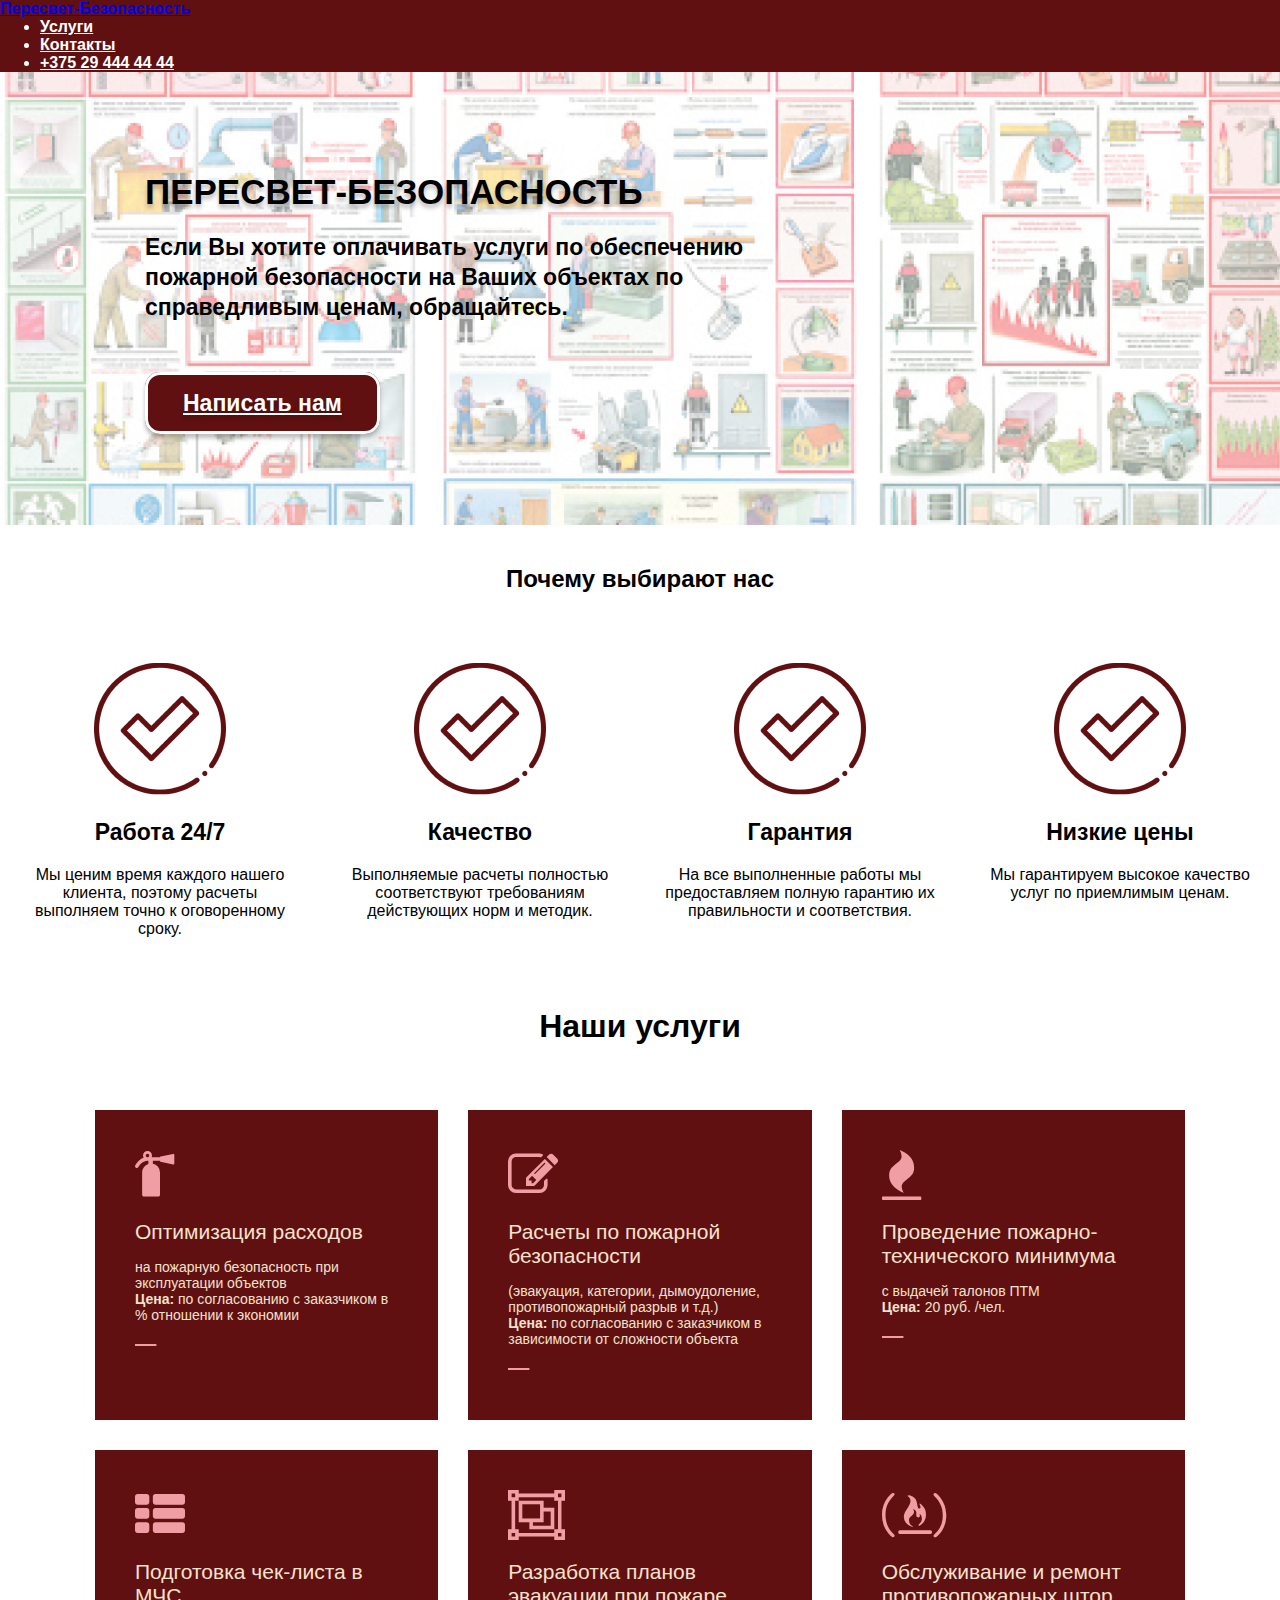
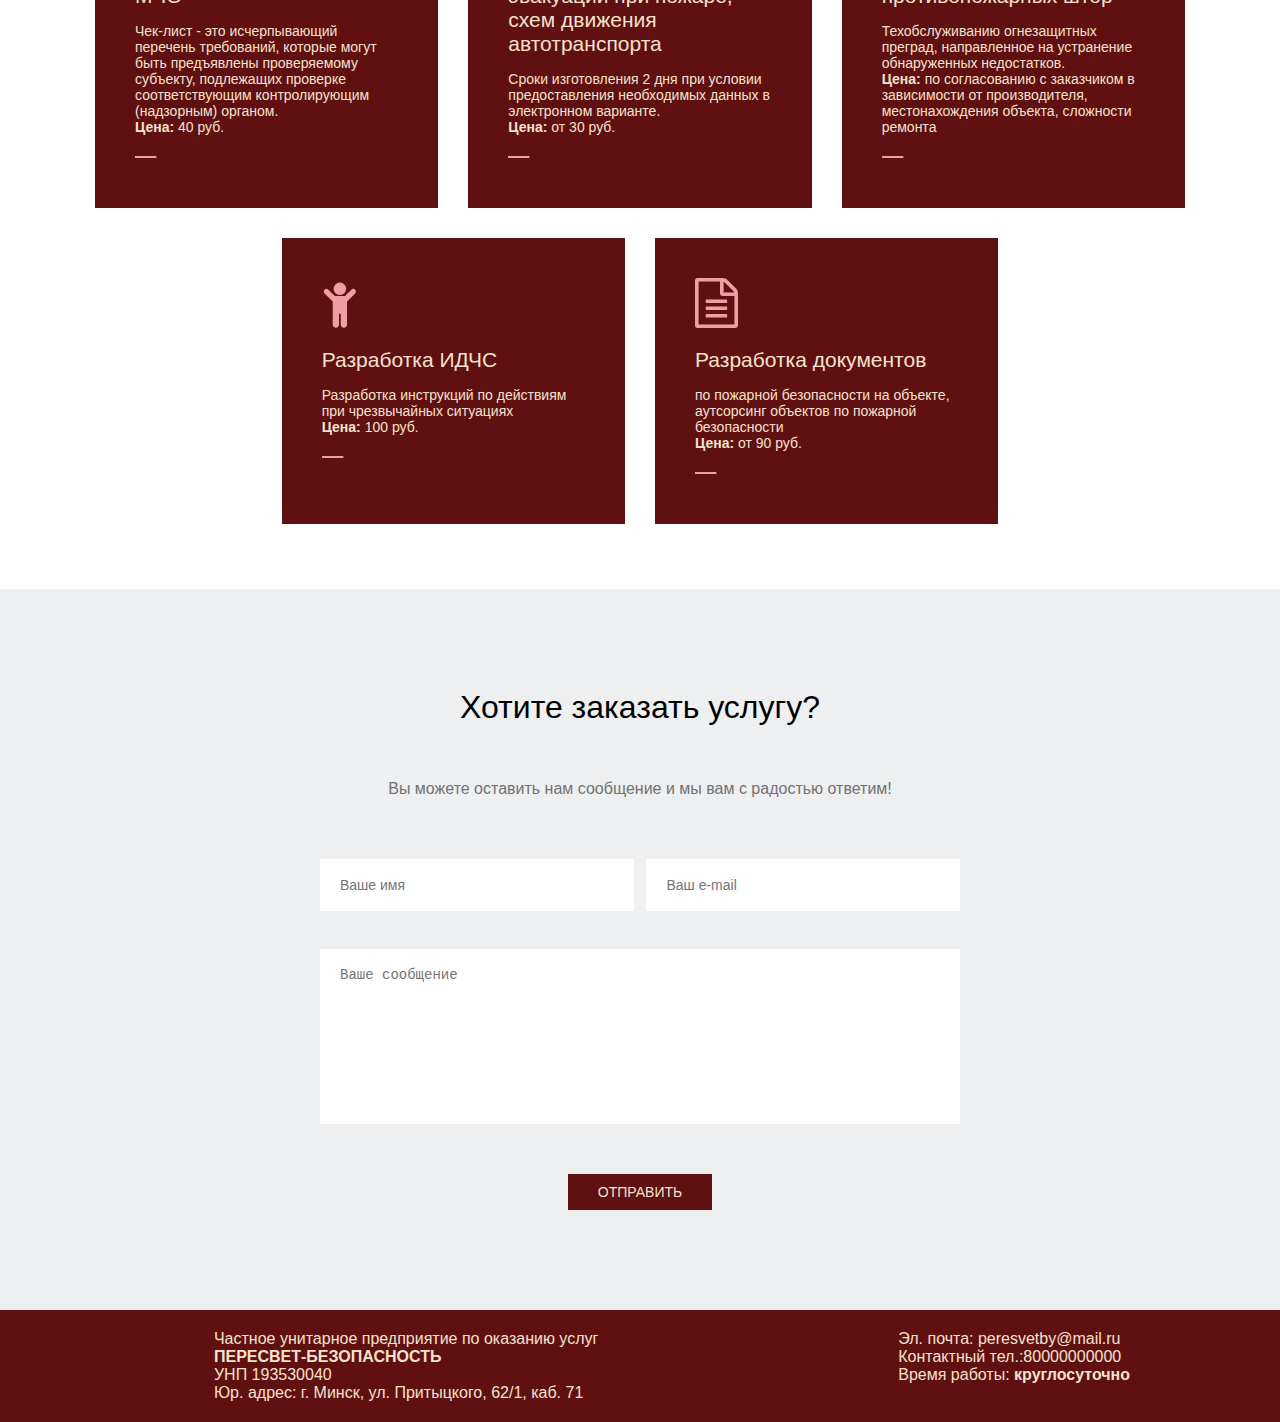
<file: index.html>
<!DOCTYPE html>
<html>
<head>
	<meta charset="utf-8">
	<meta name="viewport" content="width=device-width, initial-scale=1">
	<title>Главная</title>
	<link rel="stylesheet" type="text/css" href="style.css">
	<link rel="preconnect" href="https://fonts.gstatic.com">
<link href="https://fonts.googleapis.com/css2?family=Roboto&display=swap" rel="stylesheet">
<link href="https://cdn.jsdelivr.net/npm/bootstrap@5.0.1/dist/css/bootstrap.min.css" rel="stylesheet" integrity="sha384-+0n0xVW2eSR5OomGNYDnhzAbDsOXxcvSN1TPprVMTNDbiYZCxYbOOl7+AMvyTG2x" crossorigin="anonymous">
<link href="https://maxcdn.bootstrapcdn.com/font-awesome/4.7.0/css/font-awesome.min.css" rel="stylesheet">
</head>
<body>

	<!-- header start -->
	<header>
		<div class="container">
    		<div class="d-flex flex-wrap justify-content-center py-2">
    			<div class="d-flex align-items-center mb-3 mb-md-0 me-md-auto">
					<b>
    				<a href="#" class="d-flex align-items-center mb-3 mb-md-0 me-md-auto text-white text-decoration-none">
         				<span class="fs-5">Пересвет-Безопасность</span>
      				</a>
    			</div>
     		 	<ul class="nav nav-pills">
       				<li class="nav-item"><a href="#services" class="nav-link" aria-current="page">Услуги</a></li>
        			<!--<li class="nav-item"><a href="#" class="nav-link">О компании</a></li>-->
					<li class="nav-item"><a href="#footer" class="nav-link">Контакты</a></li>
					<li class="nav-item"><a href="tel:80294444444" class="nav-link">+375 29 444 44 44 </a></li>
				  </ul>
				</b>
				<div class="hamburger-menu">
					<input id="menu__toggle" type="checkbox"/>
					<label class="menu__btn" for="menu__toggle">
						<span></span>
					</label>
					<ul class="menu__box">
						<li><h3><a class="menu__item" href="#">ПЕРЕСВЕТ-БЕЗОПАСНОСТЬ</a></h3></li>
						<li><a class="menu__item" href="#services">Услуги</a></li>
						<!--<li><a class="menu__item" href="#">О компании</a></li>-->
						<li><a class="menu__item" href="#footer">Контакты</a></li>
						<li><a class="menu__item" href="tel:80294444444">+375 29 444 44 44 </a></li>
					</ul>
				</div>
			</div>
			
  		</div>
	</header>
	<!-- header end-->

	<!--main-->
	
<section class="main">
	<div class="container2">
		<div class="main-content">
			<div class="left ">
				<h2>ПЕРЕСВЕТ-БЕЗОПАСНОСТЬ</h2>
				<p>Если Вы хотите оплачивать услуги по обеспечению пожарной безопасности на Ваших объектах  по справедливым ценам, обращайтесь.  </p>
				<a href="#feedback" class="text-decoration-none">Написать нам</a>
			</div>
		</div>
	</div>
</section>
<!--main end-->
<section class="choise">
	<div class="container">
	<h2>Почему выбирают нас</h2>
	<div class="why">
		<div class="why-item">
			<img src="images/check.png" alt="">
			<h3>Работа 24/7</h3>
			<p>Мы ценим время каждого нашего клиента, поэтому расчеты выполняем точно к оговоренному сроку.</p>
		</div>
		<div class="why-item">
			<img src="images/check.png" alt="">
			<h3>Качество</h3>
			<p>Выполняемые расчеты полностью соответствуют требованиям действующих норм и методик. </p>
		</div>
		<div class="why-item">
			<img src="images/check.png" alt="">
			<h3>Гарантия</h3>
			<p>На все выполненные работы мы предоставляем полную гарантию их правильности и соответствия. </p>
		</div>
		<div class="why-item">
			<img src="images/check.png" alt="">
			<h3>Низкие цены </h3>
			<p>Мы гарантируем высокое качество услуг по приемлимым ценам.</p>
		</div>
	</div>
</div>
</section>
<!--title-->
<section class="services">
		<a name="services"></a>
	<div class="container">
		<div class="services-content">
			<h1>Наши услуги</h1>
		</div>
	</div>
</section>
<!--title end-->

<!--Services items start-->
<section>

	<div class="post-wrap">

		<div class="post-item">
			<div class="item-content">
				<div class="item-icon fire2"></div>
				<div class="item-body">
					<h3>Оптимизация расходов </h3>
					<p>на пожарную безопасность при эксплуатации объектов</p>
					<p><b>Цена:</b> по согласованию с заказчиком в % отношении к экономии </p>
				</div>
				<div class="item-footer">
					<a href="optimizatsiya-raskhodov.html" class="link"><span>Подробнее</span></a>
				</div>
			</div>
		</div>

		<div class="post-item">
			<div class="item-content">
				<div class="item-icon pencil"></div>
				<div class="item-body">
					<h3>Расчеты по пожарной безопасности </h3>
					<p>(эвакуация, категории, дымоудоление, противопожарный разрыв и т.д.)</p>
					<p><b>Цена:</b> по согласованию с заказчиком в зависимости от сложности объекта </p>
				</div>
				<div class="item-footer">
					<a href="raschety-po-pozharnoy-bezopasnosti.html" class="link"><span>Подробнее</span></a>
				</div>
			</div>
		</div>

		<div class="post-item">
			<div class="item-content">
				<div class="item-icon fire"></div>
				<div class="item-body">
					<h3>Проведение пожарно-технического минимума </h3>
					<p>с выдачей талонов ПТМ</p>
					<p><b>Цена:</b> 20 руб. /чел. </p>
				</div>
				<div class="item-footer">
					<a href="provedeniye-pozharno-tekhnicheskogo-minimuma.html" class="link"><span>Подробнее</span></a>
				</div>
			</div>
		</div>

		<div class="post-item">
			<div class="item-content">
				<div class="item-icon list"></div>
				<div class="item-body">
					<h3>Подготовка чек-листа в МЧС</h3>
					<p>Чек-лист - это исчерпывающий перечень требований, которые могут быть предъявлены проверяемому субъекту, подлежащих проверке соответствующим контролирующим (надзорным) органом.</p>
					<p><b>Цена:</b> 40 руб. </p>
				</div>
				<div class="item-footer">
					<a href="podgotovka-chek-lista-v-MCHS.html" class="link"><span>Подробнее</span></a>
				</div>
			</div>
		</div>

		<div class="post-item">
			<div class="item-content">
				<div class="item-icon object"></div>
				<div class="item-body">
					<h3>Разработка планов эвакуации при пожаре, схем  движения автотранспорта</h3>
					<p>Сроки изготовления 2 дня при условии предоставления необходимых данных в электронном варианте.</p>
					<p> <b>Цена:</b> от 30 руб. </p>
				</div>
				<div class="item-footer">
					<a href="razrabotka-planov-evakuatsii.html" class="link"><span>Подробнее</span></a>
				</div>
			</div>
		</div>

		<div class="post-item">
			<div class="item-content">
				<div class="item-icon fire1"></div>
				<div class="item-body">
					<h3>Обслуживание и ремонт противопожарных штор</h3>
					<p>Техобслуживанию огнезащитных преград, направленное на устранение обнаруженных недостатков.</p>
					<p><b>Цена:</b> по согласованию с заказчиком в зависимости от производителя, местонахождения объекта, сложности ремонта </p>
				</div>
				<div class="item-footer">
					<a href="obsluzhivaniye-i-remont-protivopozharnykh-shtor.html" class="link"><span>Подробнее</span></a>
				</div>
			</div>
		</div>

		<div class="post-item">
			<div class="item-content">
				<div class="item-icon child"></div>
				<div class="item-body">
					<h3>Разработка ИДЧС</h3>
					<p>Разработка инструкций по действиям при чрезвычайных ситуациях </p>
					<p><b>Цена:</b> 100 руб.</p>
				</div>
				<div class="item-footer">
					<a href="razrabotka-IDCHS.html" class="link"><span>Подробнее</span></a>
				</div>
			</div>
		</div>

		<div class="post-item">
			<div class="item-content">
				<div class="item-icon warning"></div>
				<div class="item-body">
					<h3>Разработка документов</h3>
					<p>по пожарной безопасности на объекте, аутсорсинг объектов по пожарной безопасности</p>
					<p><b>Цена:</b> от 90 руб. </p>
				</div>
				<div class="item-footer">
					<a href="razrabotka-dokumentov.html" class="link"><span>Подробнее</span></a>
				</div>
			</div>
		</div>
	</div>
</section>
<!--Services items end-->

<!-- начало обратная связь --> 
<section class="feedback"> 
	<a name="feedback"></a>
	<div class="container">
		<div class="feedback-content"> 
		<h1>Хотите заказать услугу?</h1>
			<p> Вы можете оставить нам сообщение и мы вам с радостью ответим!</p> 
			<form action=""> 
				<input type="text" placeholder="Ваше имя"> 
				<input type="email" placeholder="Ваш e-mail"> 
				<textarea placeholder="Ваше сообщение"></textarea> 
				<button>ОТПРАВИТЬ</button> 
			</form> 
		</div> 
	</div> 
</section> 
<!-- конец связи --> 

<footer id="footer">
	<div class="container">
		<div class="footer-content">
			<div class="left">
				<p>Частное унитарное предприятие по оказанию услуг</p>
				<h4>ПЕРЕСВЕТ-БЕЗОПАСНОСТЬ</h4>
				<p>УНП 193530040<br>Юр. адрес: г. Минск, ул. Притыцкого, 62/1, каб. 71</p>
				
			</div>
			<div class="right">
				<p>Эл. почта: peresvetby@mail.ru</p>
				<p>Контактный тел.:80000000000</p>
				<p>Время работы: <b>круглосуточно</b></p>
			</div>
		</div>
	</div>
</footer>

<script src="https://cdn.jsdelivr.net/npm/bootstrap@5.0.1/dist/js/bootstrap.bundle.min.js" integrity="sha384-gtEjrD/SeCtmISkJkNUaaKMoLD0//ElJ19smozuHV6z3Iehds+3Ulb9Bn9Plx0x4" crossorigin="anonymous"></script>
</body>
</html>
</file>
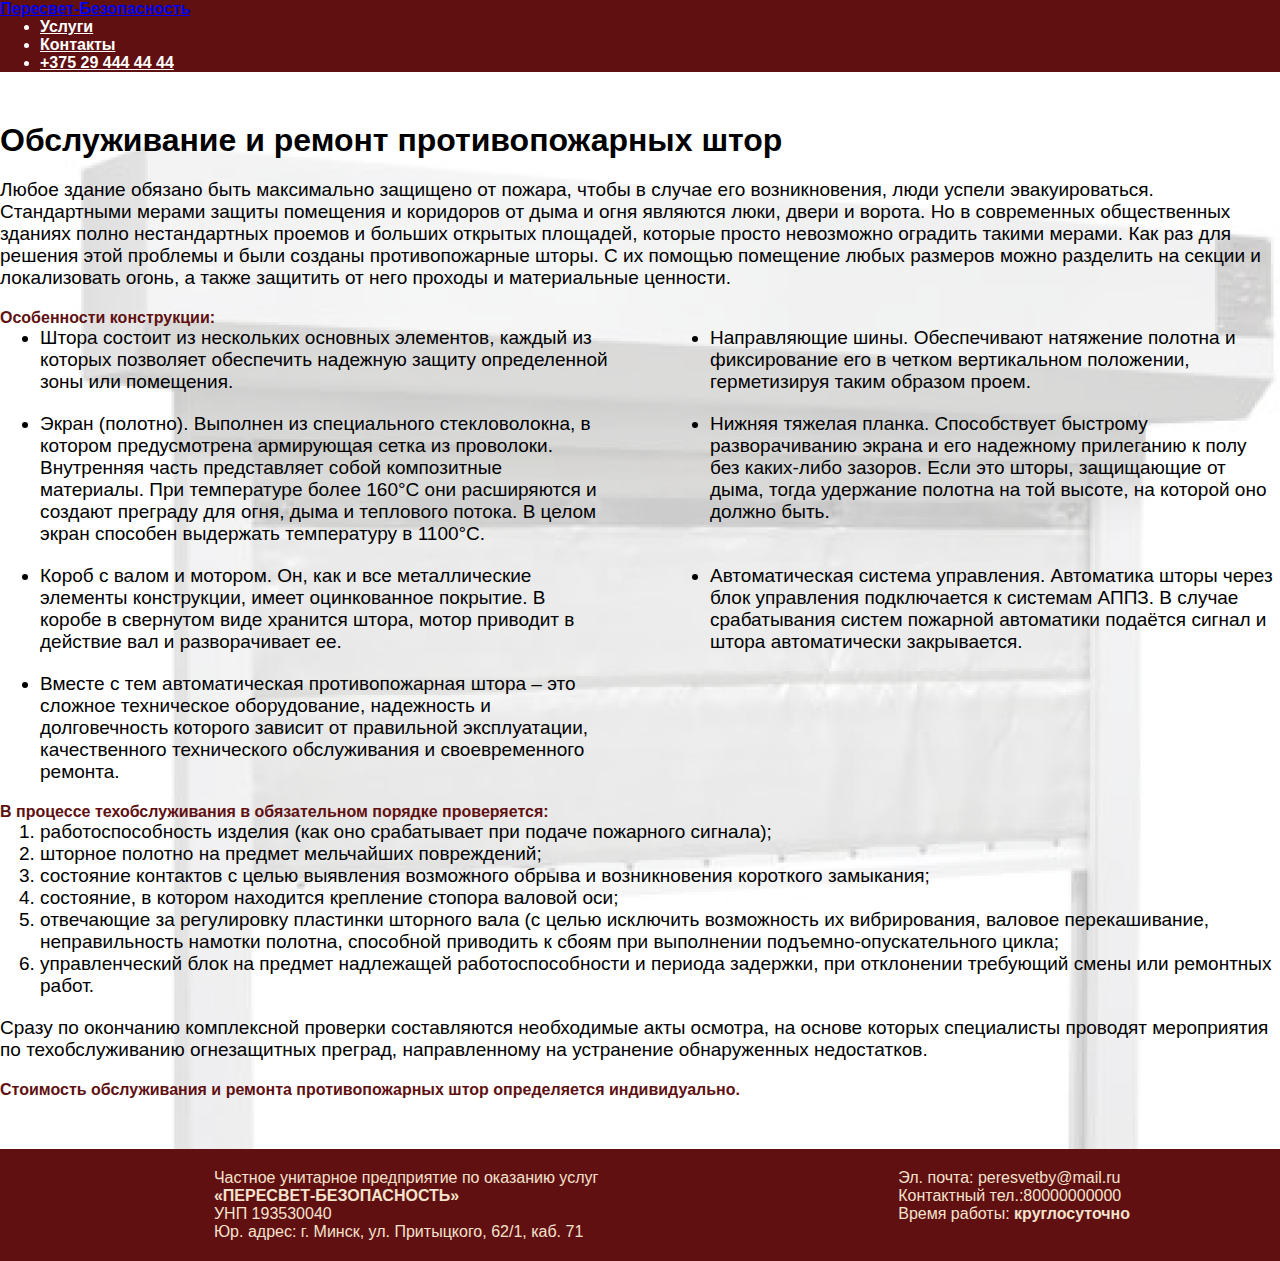
<file: obsluzhivaniye-i-remont-protivopozharnykh-shtor.html>
<!DOCTYPE html>
<html>
<head>
	<meta charset="utf-8">
	<meta name="viewport" content="width=device-width, initial-scale=1">
	<title>Обслуживание и ремонт противопожарных штор</title>
	<link rel="stylesheet" type="text/css" href="style.css">
	<link rel="preconnect" href="https://fonts.gstatic.com">
<link href="https://fonts.googleapis.com/css2?family=Roboto&display=swap" rel="stylesheet">
<link href="https://cdn.jsdelivr.net/npm/bootstrap@5.0.1/dist/css/bootstrap.min.css" rel="stylesheet" integrity="sha384-+0n0xVW2eSR5OomGNYDnhzAbDsOXxcvSN1TPprVMTNDbiYZCxYbOOl7+AMvyTG2x" crossorigin="anonymous">
</head>
<body>

	<!-- header start -->
	<header>
		<div class="container">
    		<div class="d-flex flex-wrap justify-content-center py-2">
    			<div class="d-flex align-items-center mb-3 mb-md-0 me-md-auto">
					<b>
    				<a href="index.html" class="d-flex align-items-center mb-3 mb-md-0 me-md-auto text-white text-decoration-none">
         				<span class="fs-5">Пересвет-Безопасность</span>
      				</a>
    			</div>
     		 	<ul class="nav nav-pills">
       				<li class="nav-item"><a href="index.html#services" class="nav-link" aria-current="page">Услуги</a></li>
        			<!--<li class="nav-item"><a href="#" class="nav-link">О компании</a></li>-->
					<li class="nav-item"><a href="#footer" class="nav-link">Контакты</a></li>
					<li class="nav-item"><a href="tel:80294444444" class="nav-link">+375 29 444 44 44 </a></li>
				  </ul>
				</b>
				<div class="hamburger-menu">
					<input id="menu__toggle" type="checkbox"/>
					<label class="menu__btn" for="menu__toggle">
						<span></span>
					</label>
					<ul class="menu__box">
						<li><h3><a class="menu__item" href="index.html">ПЕРЕСВЕТ-БЕЗОПАСНОСТЬ</a></h3></li>
						<li><a class="menu__item" href="index.html#services">Услуги</a></li>
						<!--<li><a class="menu__item" href="#">О компании</a></li>-->
						<li><a class="menu__item" href="#footer">Контакты</a></li>
						<li><a class="menu__item" href="tel:80294444444">+375 29 444 44 44 </a></li>
					</ul>
				</div>
			</div>
  		</div>
	</header>
	<!-- header end-->

	<section class="shtori">
		<div class="container">
			<h1>Обслуживание и ремонт противопожарных штор</h1>
			<p>Любое здание обязано быть максимально защищено от пожара, чтобы в случае его возникновения, люди успели эвакуироваться. Стандартными мерами защиты помещения и коридоров от дыма и огня являются люки, двери и ворота. Но в современных общественных зданиях полно нестандартных проемов и больших открытых площадей, которые просто невозможно оградить такими мерами. Как раз для решения этой проблемы и были созданы противопожарные шторы. С их помощью помещение любых размеров можно разделить на секции и локализовать огонь, а также защитить от него проходы и материальные ценности.</p>
			<h4>Особенности конструкции:</h4>
			<ul class="shtori-col">
				<li>Штора состоит из нескольких основных элементов, каждый из которых позволяет обеспечить надежную защиту определенной зоны или помещения.</li>
				<li>Направляющие шины. Обеспечивают натяжение полотна и фиксирование его в четком вертикальном положении, герметизируя таким образом проем.</li>
				<li>Экран (полотно). Выполнен из специального стекловолокна, в котором предусмотрена армирующая сетка из проволоки. Внутренняя часть представляет собой композитные материалы. При температуре более 160°C они расширяются и создают преграду для огня, дыма и теплового потока. В целом экран способен выдержать температуру в 1100°C.</li>
				<li>Нижняя тяжелая планка. Способствует быстрому разворачиванию экрана и его надежному прилеганию к полу без каких-либо зазоров. Если это шторы, защищающие от дыма, тогда удержание полотна на той высоте, на которой оно должно быть.</li>
				<li>Короб с валом и мотором. Он, как и все металлические элементы конструкции, имеет оцинкованное покрытие. В коробе в свернутом виде хранится штора, мотор приводит в действие вал и разворачивает ее.</li>
				<li>Автоматическая система управления. Автоматика шторы через блок управления подключается к системам АППЗ. В случае срабатывания систем пожарной автоматики подаётся сигнал и штора автоматически закрывается.</li>
				<li>Вместе с тем автоматическая противопожарная штора – это сложное техническое оборудование, надежность и долговечность которого зависит от правильной эксплуатации, качественного технического обслуживания и своевременного ремонта.</li>
			</ul>
			<h4>В процессе техобслуживания в обязательном порядке проверяется:</h4>
			<ol>
				<li>работоспособность изделия (как оно срабатывает при подаче пожарного сигнала);</li>
				<li>шторное полотно на предмет мельчайших повреждений;</li>
				<li>состояние контактов с целью выявления возможного обрыва и возникновения короткого замыкания;</li>
				<li>состояние, в котором находится крепление стопора валовой оси;</li>
				<li>отвечающие за регулировку пластинки шторного вала (с целью исключить  возможность их вибрирования, валовое перекашивание, неправильность намотки полотна, способной приводить к сбоям при выполнении подъемно-опускательного цикла;</li>
				<li>управленческий блок на предмет надлежащей работоспособности и периода задержки, при отклонении требующий смены или ремонтных работ.</li>
			</ol>
			<p>Сразу по окончанию комплексной проверки составляются необходимые акты осмотра, на основе которых специалисты проводят мероприятия по техобслуживанию огнезащитных преград, направленному на устранение обнаруженных недостатков.</p>
			<h4>Стоимость обслуживания и ремонта противопожарных штор определяется индивидуально.</h4>
		</div>
	</section>
    
    <footer id="footer">
            <div class="container">
                <div class="footer-content">
                    <div class="left">
                        <p>Частное унитарное предприятие по оказанию услуг</p>
                        <h4>«ПЕРЕСВЕТ-БЕЗОПАСНОСТЬ»</h4>
                        <p>УНП 193530040<br>Юр. адрес: г. Минск, ул. Притыцкого, 62/1, каб. 71</p>
                        
                    </div>
                    <div class="right">
                        <p>Эл. почта: peresvetby@mail.ru</p>
                        <p>Контактный тел.:80000000000</p>
                        <p>Время работы: <b>круглосуточно</b></p>
                    </div>
                </div>
            </div>
        </footer>
        
        <script src="https://cdn.jsdelivr.net/npm/bootstrap@5.0.1/dist/js/bootstrap.bundle.min.js" integrity="sha384-gtEjrD/SeCtmISkJkNUaaKMoLD0//ElJ19smozuHV6z3Iehds+3Ulb9Bn9Plx0x4" crossorigin="anonymous"></script>
        </body>
        </html>
</file>
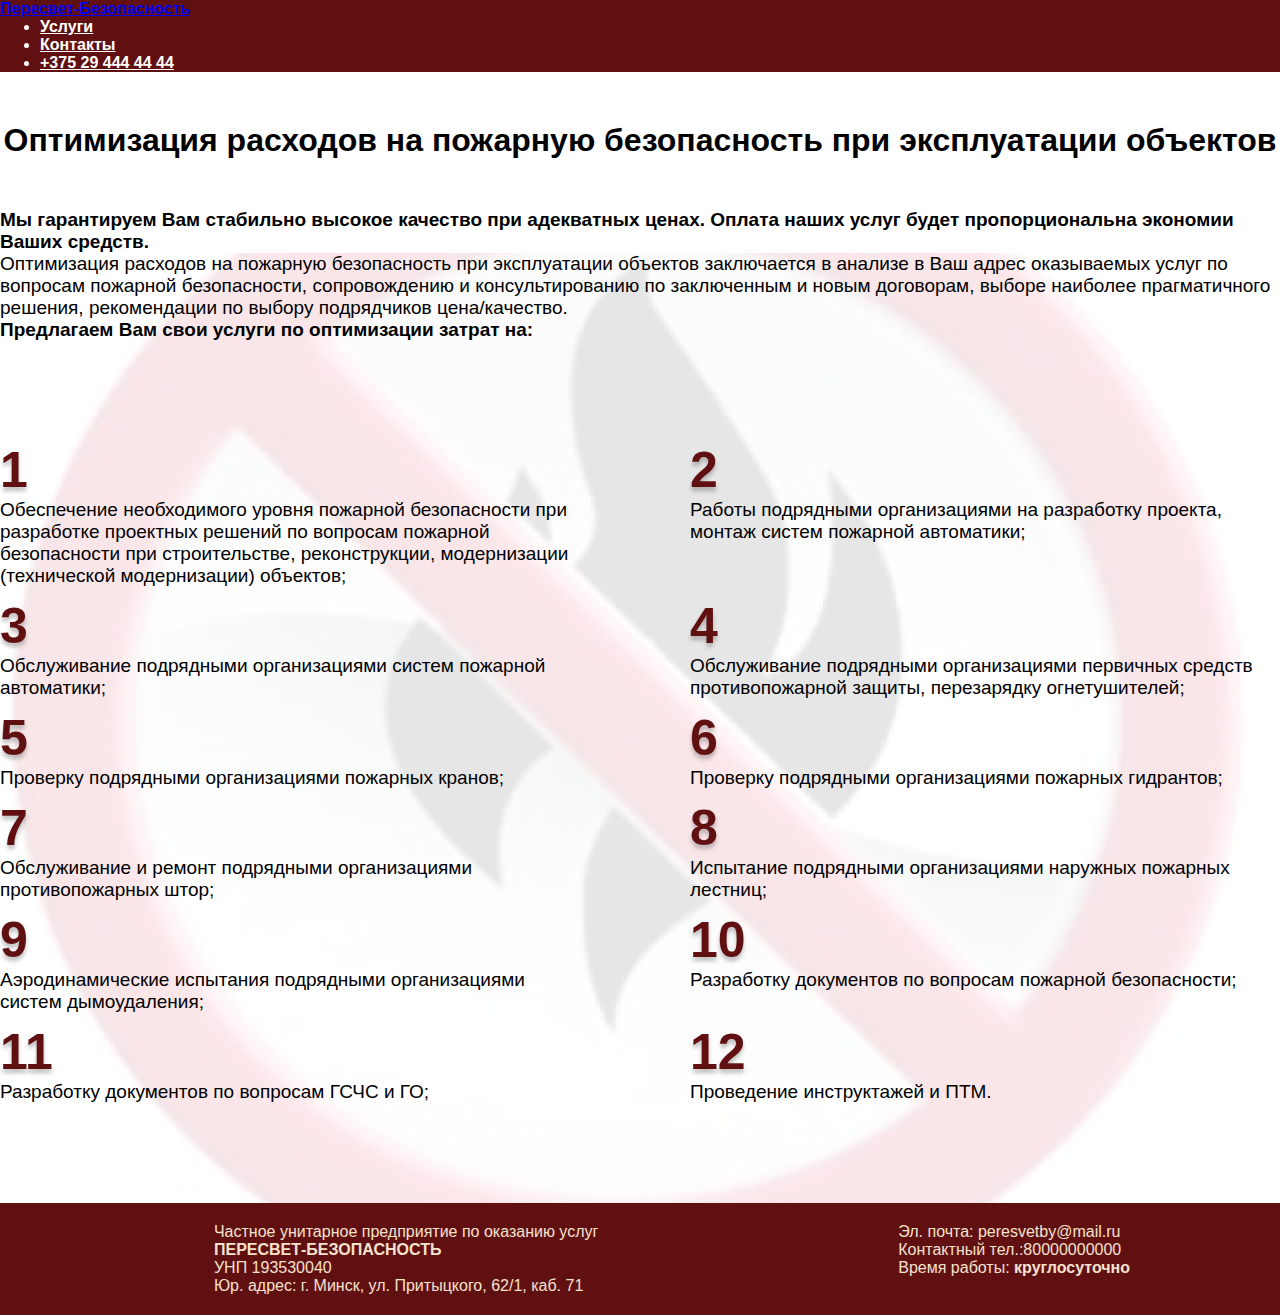
<file: optimizatsiya-raskhodov.html>
<!DOCTYPE html>
<html>
<head>
	<meta charset="utf-8">
	<meta name="viewport" content="width=device-width, initial-scale=1">
	<title>Оптимизация расходов</title>
	<link rel="stylesheet" type="text/css" href="style.css">
	<link rel="preconnect" href="https://fonts.gstatic.com">
<link href="https://fonts.googleapis.com/css2?family=Roboto&display=swap" rel="stylesheet">
<link href="https://cdn.jsdelivr.net/npm/bootstrap@5.0.1/dist/css/bootstrap.min.css" rel="stylesheet" integrity="sha384-+0n0xVW2eSR5OomGNYDnhzAbDsOXxcvSN1TPprVMTNDbiYZCxYbOOl7+AMvyTG2x" crossorigin="anonymous">
</head>
<body>

	<!-- header start -->
	<header>
		<div class="container">
    		<div class="d-flex flex-wrap justify-content-center py-2">
    			<div class="d-flex align-items-center mb-3 mb-md-0 me-md-auto">
					<b>
    				<a href="index.html" class="d-flex align-items-center mb-3 mb-md-0 me-md-auto text-white text-decoration-none">
         				<span class="fs-5">Пересвет-Безопасность</span>
      				</a>
    			</div>
     		 	<ul class="nav nav-pills">
       				<li class="nav-item"><a href="index.html#services" class="nav-link" aria-current="page">Услуги</a></li>
        			<!--<li class="nav-item"><a href="#" class="nav-link">О компании</a></li>-->
					<li class="nav-item"><a href="#footer" class="nav-link">Контакты</a></li>
					<li class="nav-item"><a href="tel:80294444444" class="nav-link">+375 29 444 44 44 </a></li>
				  </ul>
				</b>
				<div class="hamburger-menu">
					<input id="menu__toggle" type="checkbox"/>
					<label class="menu__btn" for="menu__toggle">
						<span></span>
					</label>
					<ul class="menu__box">
						<li><h3><a class="menu__item" href="index.html">ПЕРЕСВЕТ-БЕЗОПАСНОСТЬ</a></h3></li>
						<li><a class="menu__item" href="index.html#services">Услуги</a></li>
						<!--<li><a class="menu__item" href="#">О компании</a></li>-->
						<li><a class="menu__item" href="#footer">Контакты</a></li>
						<li><a class="menu__item" href="tel:80294444444">+375 29 444 44 44 </a></li>
					</ul>
				</div>
			</div>
  		</div>
	</header>
	<!-- header end-->
    
    <section class="optimization">
        <div class="container">
            <h1 class="opt-h1">Оптимизация расходов на пожарную безопасность при эксплуатации объектов</h1>
        <p><b>Мы гарантируем Вам стабильно высокое качество при адекватных ценах. Оплата наших услуг будет пропорциональна экономии Ваших средств.</b></p>
        <div class="opt-back">
            <p>Оптимизация расходов на пожарную безопасность при эксплуатации объектов заключается в анализе в Ваш адрес оказываемых услуг по вопросам пожарной безопасности, сопровождению и консультированию по заключенным и новым договорам, выборе наиболее прагматичного решения, рекомендации по выбору подрядчиков цена/качество.</p>
            <p><b>Предлагаем Вам свои услуги по оптимизации затрат на:</b></p>
                <div class="item-opt-block">
                    <div>
                        <h1>1</h1>
                        <p>Обеспечение необходимого уровня пожарной безопасности при разработке проектных решений по вопросам пожарной безопасности при строительстве, реконструкции, модернизации (технической модернизации) объектов;</p>
                    </div>
                     <div>
                        <h1>2</h1>
                        <p>Работы подрядными организациями на разработку проекта, монтаж систем пожарной автоматики;</p>
                    </div>
                    <div>
                        <h1>3</h1>
                        <p>Обслуживание  подрядными организациями систем пожарной автоматики;</p>
                    </div>
                    <div>
                        <h1>4</h1>
                        <p>Обслуживание подрядными организациями первичных средств противопожарной защиты, перезарядку огнетушителей;</p>
                    </div>
                    <div>
                        <h1>5</h1>
                        <p>Проверку подрядными организациями пожарных кранов;</p>
                    </div>
                    <div>
                        <h1>6</h1>
                        <p>Проверку подрядными организациями пожарных гидрантов;</p>
                    </div>
                    <div>
                        <h1>7</h1>
                        <p> Обслуживание и ремонт подрядными организациями противопожарных штор; </p>
                    </div>
                    <div>
                        <h1>8</h1>
                        <p>Испытание подрядными организациями наружных пожарных лестниц;</p>
                    </div>
                    <div>
                        <h1>9</h1>
                        <p> Аэродинамические испытания подрядными организациями систем дымоудаления;</p>
                    </div>
                    <div>
                        <h1>10</h1>
                        <p>Разработку документов по вопросам пожарной безопасности;</p>
                    </div>
                    <div>
                        <h1>11</h1>
                        <p>Разработку документов по вопросам ГСЧС и ГО;</p>
                    </div>
                    <div>
                        <h1>12</h1>
                        <p>Проведение инструктажей и ПТМ.</p>
                    </div>
             </div>
         </div>
    </div>
    </section>

    <footer id="footer">
        <div class="container">
            <div class="footer-content">
                <div class="left">
                    <p>Частное унитарное предприятие по оказанию услуг</p>
                    <h4>ПЕРЕСВЕТ-БЕЗОПАСНОСТЬ</h4>
                    <p>УНП 193530040<br>Юр. адрес: г. Минск, ул. Притыцкого, 62/1, каб. 71</p>
                    
                </div>
                <div class="right">
                    <p>Эл. почта: peresvetby@mail.ru</p>
                    <p>Контактный тел.:80000000000</p>
                    <p>Время работы: <b>круглосуточно</b></p>
                </div>
            </div>
        </div>
    </footer>
    
    <script src="https://cdn.jsdelivr.net/npm/bootstrap@5.0.1/dist/js/bootstrap.bundle.min.js" integrity="sha384-gtEjrD/SeCtmISkJkNUaaKMoLD0//ElJ19smozuHV6z3Iehds+3Ulb9Bn9Plx0x4" crossorigin="anonymous"></script>
    </body>
    </html>
</file>
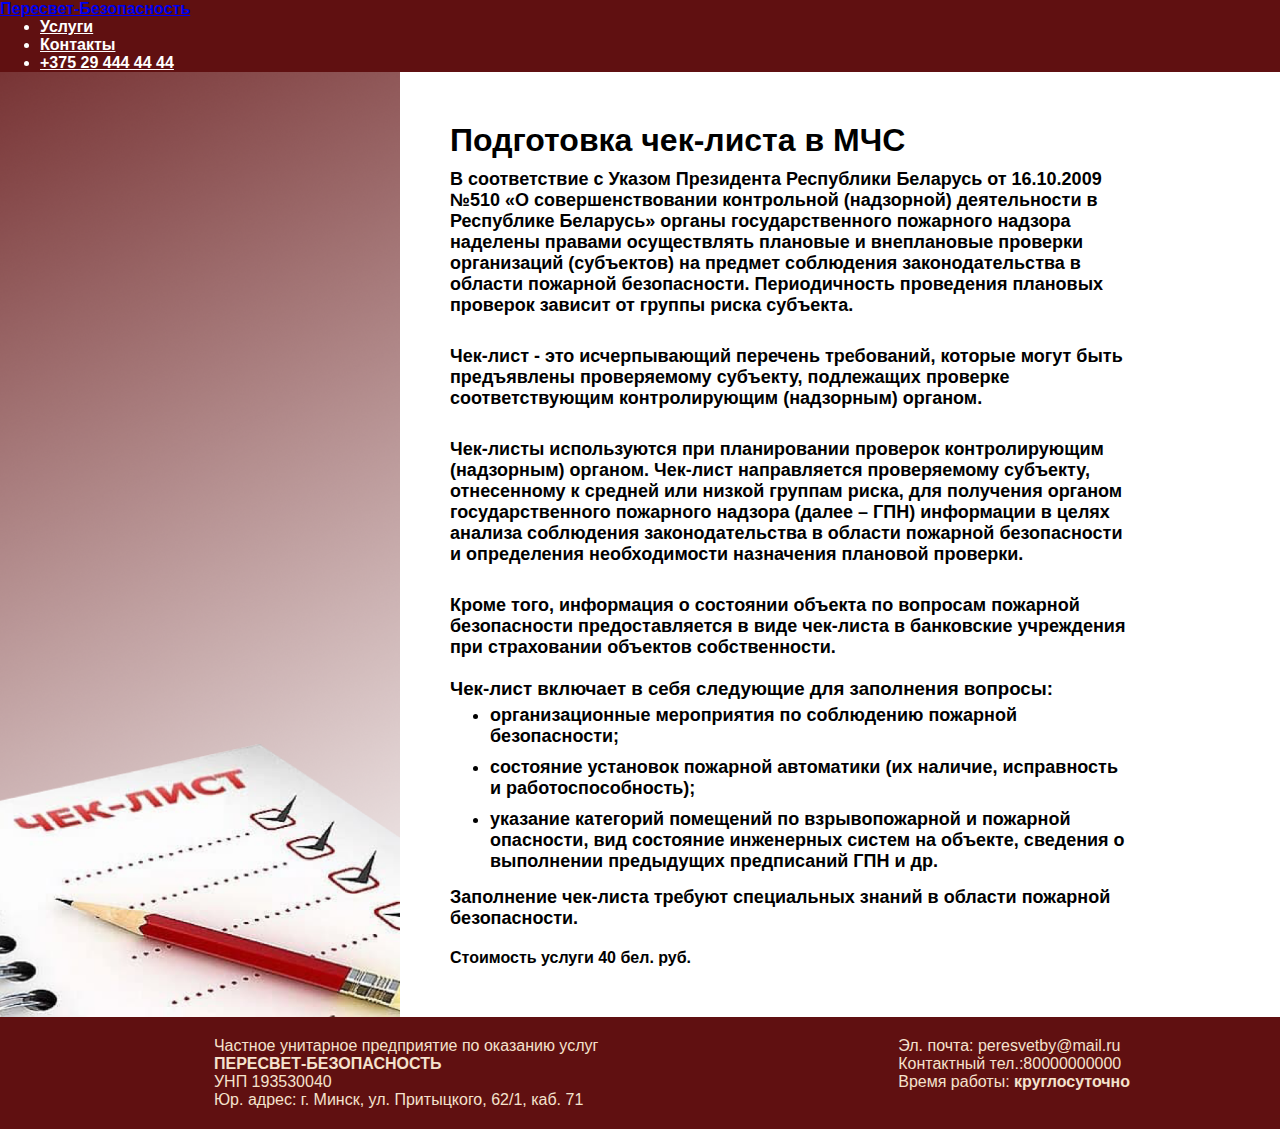
<file: podgotovka-chek-lista-v-MCHS.html>
<!DOCTYPE html>
<html>
<head>
	<meta charset="utf-8">
	<meta name="viewport" content="width=device-width, initial-scale=1">
	<title>Подготовка чек-листа</title>
	<link rel="stylesheet" type="text/css" href="style.css">
	<link rel="preconnect" href="https://fonts.gstatic.com">
<link href="https://fonts.googleapis.com/css2?family=Roboto&display=swap" rel="stylesheet">
<link href="https://cdn.jsdelivr.net/npm/bootstrap@5.0.1/dist/css/bootstrap.min.css" rel="stylesheet" integrity="sha384-+0n0xVW2eSR5OomGNYDnhzAbDsOXxcvSN1TPprVMTNDbiYZCxYbOOl7+AMvyTG2x" crossorigin="anonymous">
</head>
<body>
	
	<!-- header start -->
	<header>
		<div class="container">
    		<div class="d-flex flex-wrap justify-content-center py-2">
    			<div class="d-flex align-items-center mb-3 mb-md-0 me-md-auto">
					<b>
    				<a href="index.html" class="d-flex align-items-center mb-3 mb-md-0 me-md-auto text-white text-decoration-none">
         				<span class="fs-5">Пересвет-Безопасность</span>
      				</a>
    			</div>
     		 	<ul class="nav nav-pills">
       				<li class="nav-item"><a href="index.html#services" class="nav-link" aria-current="page">Услуги</a></li>
        			<!--<li class="nav-item"><a href="#" class="nav-link">О компании</a></li>-->
					<li class="nav-item"><a href="#footer" class="nav-link">Контакты</a></li>
					<li class="nav-item"><a href="tel:80294444444" class="nav-link">+375 29 444 44 44 </a></li>
				  </ul>
				</b>
				<div class="hamburger-menu">
					<input id="menu__toggle" type="checkbox"/>
					<label class="menu__btn" for="menu__toggle">
						<span></span>
					</label>
					<ul class="menu__box">
						<li><h3><a class="menu__item" href="index.html">ПЕРЕСВЕТ-БЕЗОПАСНОСТЬ</a></h3></li>
						<li><a class="menu__item" href="index.html#services">Услуги</a></li>
						<!--<li><a class="menu__item" href="#">О компании</a></li>-->
						<li><a class="menu__item" href="#footer">Контакты</a></li>
						<li><a class="menu__item" href="tel:80294444444">+375 29 444 44 44 </a></li>
					</ul>
				</div>
			</div>
  		</div>
	</header>
	<!-- header end-->

	<section class="podgotovka">
		<div class="podgotovka-back"></div>
		<div class="podgotovka-main">
			<h1>Подготовка чек-листа в МЧС</h1>
			<p>В соответствие с Указом Президента Республики Беларусь от 16.10.2009 №510 «О совершенствовании контрольной (надзорной) деятельности в Республике Беларусь» органы государственного пожарного надзора наделены правами осуществлять плановые и внеплановые проверки организаций (субъектов) на предмет соблюдения законодательства в области пожарной безопасности. Периодичность проведения плановых проверок зависит от группы риска субъекта.</p>
			<p>Чек-лист - это исчерпывающий перечень требований, которые могут быть предъявлены проверяемому субъекту, подлежащих проверке соответствующим контролирующим (надзорным) органом.</p>
			<p>Чек-листы используются при планировании проверок контролирующим (надзорным) органом. Чек-лист направляется проверяемому субъекту, отнесенному к средней или низкой группам риска, для получения органом государственного пожарного надзора (далее – ГПН) информации в целях анализа соблюдения законодательства в области пожарной безопасности и определения необходимости назначения плановой проверки.</p>
			<p>Кроме того, информация о состоянии объекта по вопросам пожарной безопасности предоставляется в виде чек-листа в банковские учреждения при страховании объектов собственности.</p>
			<h3>Чек-лист включает в себя следующие для заполнения вопросы:</h3>
			<ul>
				<li>организационные мероприятия по соблюдению пожарной безопасности;</li>
				<li>состояние установок пожарной автоматики (их наличие, исправность и работоспособность);</li>
				<li>указание категорий помещений по взрывопожарной и пожарной опасности, вид состояние инженерных систем на объекте, сведения о выполнении предыдущих предписаний ГПН и др.</li>
			</ul>
			<p>Заполнение чек-листа требуют специальных знаний в области пожарной безопасности.</p>
			<h4>Стоимость услуги 40 бел. руб.</h4>
		</div>
		<div></div>
	</section>
    
    <footer id="footer">
            <div class="container">
                <div class="footer-content">
                    <div class="left">
                        <p>Частное унитарное предприятие по оказанию услуг</p>
                        <h4>ПЕРЕСВЕТ-БЕЗОПАСНОСТЬ</h4>
                        <p>УНП 193530040<br>Юр. адрес: г. Минск, ул. Притыцкого, 62/1, каб. 71</p>
                        
                    </div>
                    <div class="right">
                        <p>Эл. почта: peresvetby@mail.ru</p>
                        <p>Контактный тел.:80000000000</p>
                        <p>Время работы: <b>круглосуточно</b></p>
                    </div>
                </div>
            </div>
        </footer>
        
        <script src="https://cdn.jsdelivr.net/npm/bootstrap@5.0.1/dist/js/bootstrap.bundle.min.js" integrity="sha384-gtEjrD/SeCtmISkJkNUaaKMoLD0//ElJ19smozuHV6z3Iehds+3Ulb9Bn9Plx0x4" crossorigin="anonymous"></script>
        </body>
        </html>
</file>
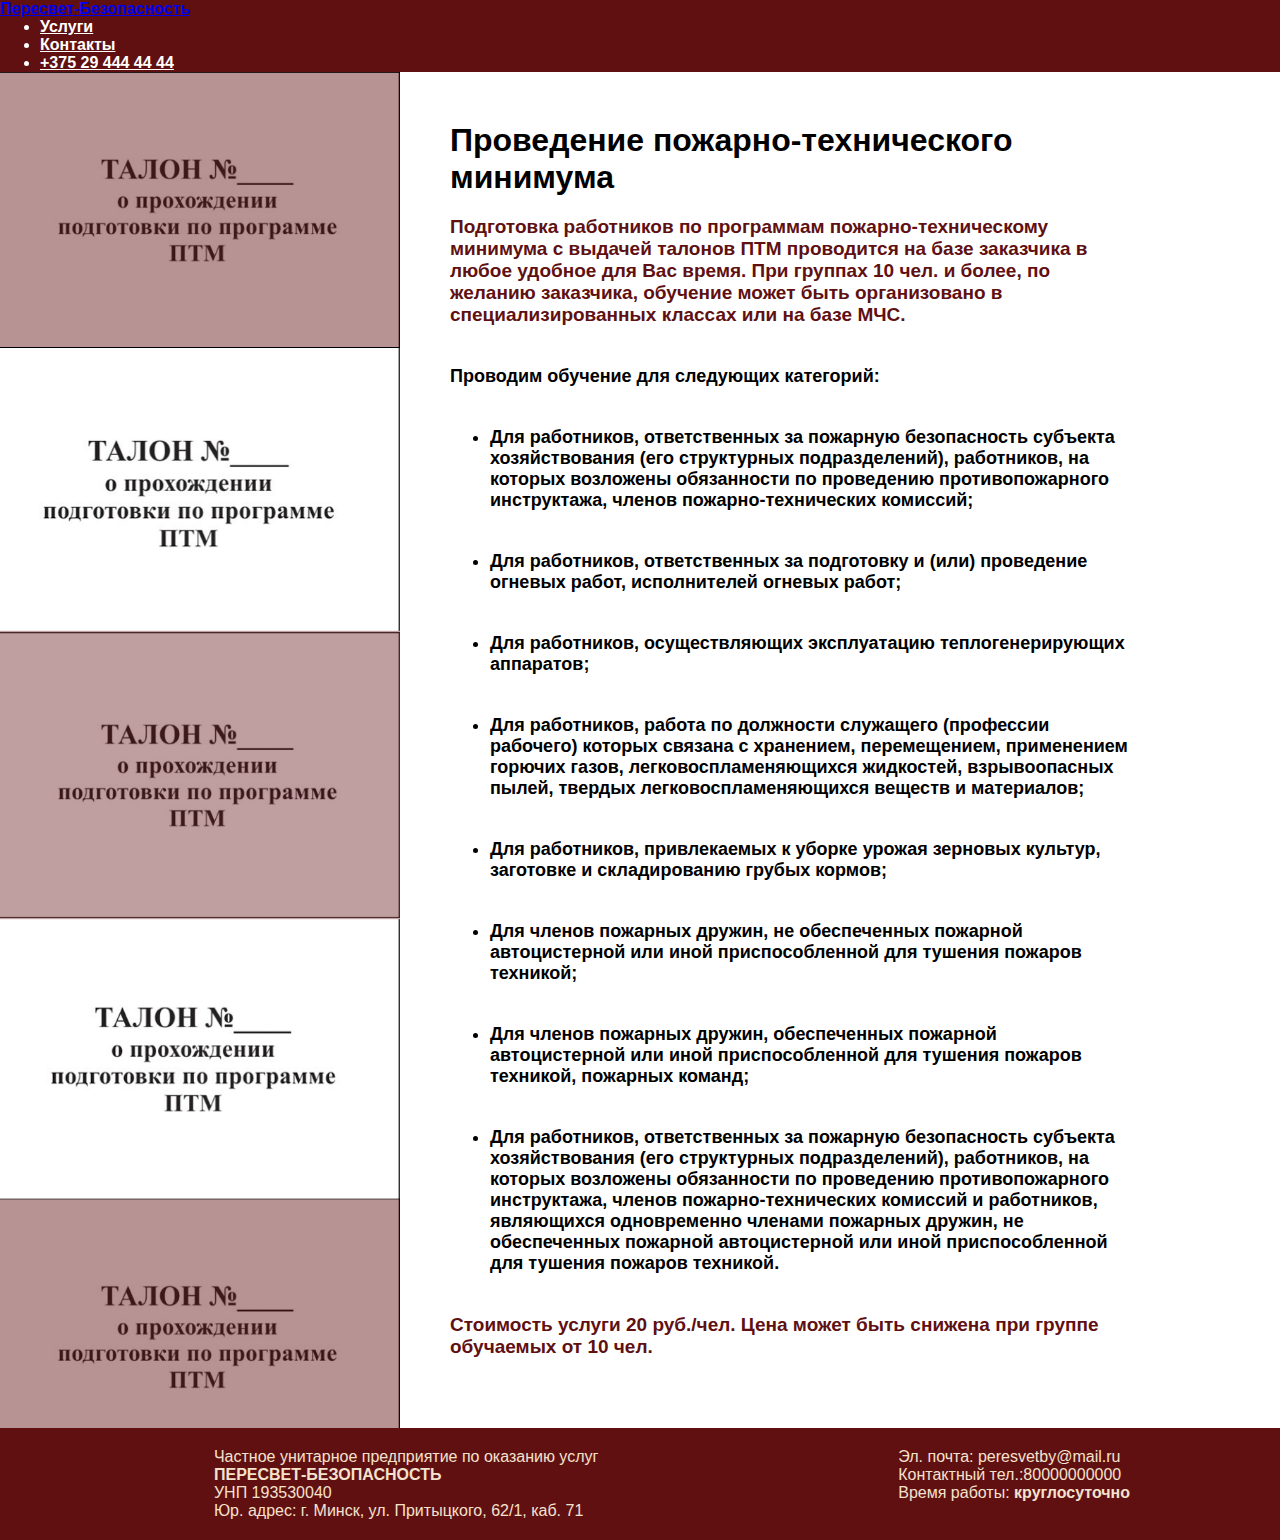
<file: provedeniye-pozharno-tekhnicheskogo-minimuma.html>
<!DOCTYPE html>
<html>
<head>
	<meta charset="utf-8">
	<meta name="viewport" content="width=device-width, initial-scale=1">
	<title>Проведение пожарно-технического минимума</title>
	<link rel="stylesheet" type="text/css" href="style.css">
	<link rel="preconnect" href="https://fonts.gstatic.com">
<link href="https://fonts.googleapis.com/css2?family=Roboto&display=swap" rel="stylesheet">
<link href="https://cdn.jsdelivr.net/npm/bootstrap@5.0.1/dist/css/bootstrap.min.css" rel="stylesheet" integrity="sha384-+0n0xVW2eSR5OomGNYDnhzAbDsOXxcvSN1TPprVMTNDbiYZCxYbOOl7+AMvyTG2x" crossorigin="anonymous">
</head>
<body>

	<!-- header start -->
	<header>
		<div class="container">
    		<div class="d-flex flex-wrap justify-content-center py-2">
    			<div class="d-flex align-items-center mb-3 mb-md-0 me-md-auto">
					<b>
    				<a href="index.html" class="d-flex align-items-center mb-3 mb-md-0 me-md-auto text-white text-decoration-none">
         				<span class="fs-5">Пересвет-Безопасность</span>
      				</a>
    			</div>
     		 	<ul class="nav nav-pills">
       				<li class="nav-item"><a href="index.html#services" class="nav-link" aria-current="page">Услуги</a></li>
        			<!--<li class="nav-item"><a href="#" class="nav-link">О компании</a></li>-->
					<li class="nav-item"><a href="#footer" class="nav-link">Контакты</a></li>
					<li class="nav-item"><a href="tel:80294444444" class="nav-link">+375 29 444 44 44 </a></li>
				  </ul>
				</b>
				<div class="hamburger-menu">
					<input id="menu__toggle" type="checkbox"/>
					<label class="menu__btn" for="menu__toggle">
						<span></span>
					</label>
					<ul class="menu__box">
						<li><h3><a class="menu__item" href="index.html">ПЕРЕСВЕТ-БЕЗОПАСНОСТЬ</a></h3></li>
						<li><a class="menu__item" href="index.html#services">Услуги</a></li>
						<!--<li><a class="menu__item" href="#">О компании</a></li>-->
						<li><a class="menu__item" href="#footer">Контакты</a></li>
						<li><a class="menu__item" href="tel:80294444444">+375 29 444 44 44 </a></li>
					</ul>
				</div>
			</div>
  		</div>
	</header>
	<!-- header end-->

	<section class="provedenie">
		<div class="provedenie-back"></div>
		<div class="provedenie-main">
			<h1>Проведение пожарно-технического минимума</h1>
			<p class="provedenie-red">Подготовка работников по программам пожарно-техническому минимума с выдачей талонов ПТМ проводится на базе заказчика в любое удобное для Вас время. При группах 10 чел. и более, по желанию заказчика, обучение может быть организовано в специализированных классах или на базе МЧС. </p>
			<p class="provedenie-black">Проводим обучение для следующих категорий:</p>
			<ul>
				<li>Для работников, ответственных за пожарную безопасность субъекта хозяйствования (его структурных подразделений), работников, на которых возложены обязанности по проведению противопожарного инструктажа, членов пожарно-технических комиссий;</li>
				<li>Для работников, ответственных за подготовку и (или) проведение огневых работ, исполнителей огневых работ;</li>
				<li>Для работников, осуществляющих эксплуатацию теплогенерирующих аппаратов;</li>
				<li>Для работников, работа по должности служащего (профессии рабочего) которых связана с хранением, перемещением, применением горючих газов, легковоспламеняющихся жидкостей, взрывоопасных пылей, твердых легковоспламеняющихся веществ и материалов;</li>
				<li>Для работников, привлекаемых к уборке урожая зерновых культур, заготовке и складированию грубых кормов;</li>
				<li>Для членов пожарных дружин, не обеспеченных пожарной автоцистерной или иной приспособленной для тушения пожаров техникой;</li>
				<li>Для членов пожарных дружин, обеспеченных пожарной автоцистерной или иной приспособленной для тушения пожаров техникой, пожарных команд;</li>
				<li>Для работников, ответственных за пожарную безопасность субъекта хозяйствования (его структурных подразделений), работников, на которых возложены обязанности по проведению противопожарного инструктажа, членов пожарно-технических комиссий и работников, являющихся одновременно членами пожарных дружин, не обеспеченных пожарной автоцистерной или иной приспособленной для тушения пожаров техникой.</li>
			</ul>
			<p class="provedenie-red">Стоимость услуги 20 руб./чел. Цена может быть снижена при группе обучаемых от 10 чел.</p>
		</div>
	</section>
    
    <footer id="footer">
            <div class="container">
                <div class="footer-content">
                    <div class="left">
                        <p>Частное унитарное предприятие по оказанию услуг</p>
                        <h4>ПЕРЕСВЕТ-БЕЗОПАСНОСТЬ</h4>
                        <p>УНП 193530040<br>Юр. адрес: г. Минск, ул. Притыцкого, 62/1, каб. 71</p>
                        
                    </div>
                    <div class="right">
                        <p>Эл. почта: peresvetby@mail.ru</p>
                        <p>Контактный тел.:80000000000</p>
                        <p>Время работы: <b>круглосуточно</b></p>
                    </div>
                </div>
            </div>
        </footer>
        
        <script src="https://cdn.jsdelivr.net/npm/bootstrap@5.0.1/dist/js/bootstrap.bundle.min.js" integrity="sha384-gtEjrD/SeCtmISkJkNUaaKMoLD0//ElJ19smozuHV6z3Iehds+3Ulb9Bn9Plx0x4" crossorigin="anonymous"></script>
        </body>
        </html>
</file>
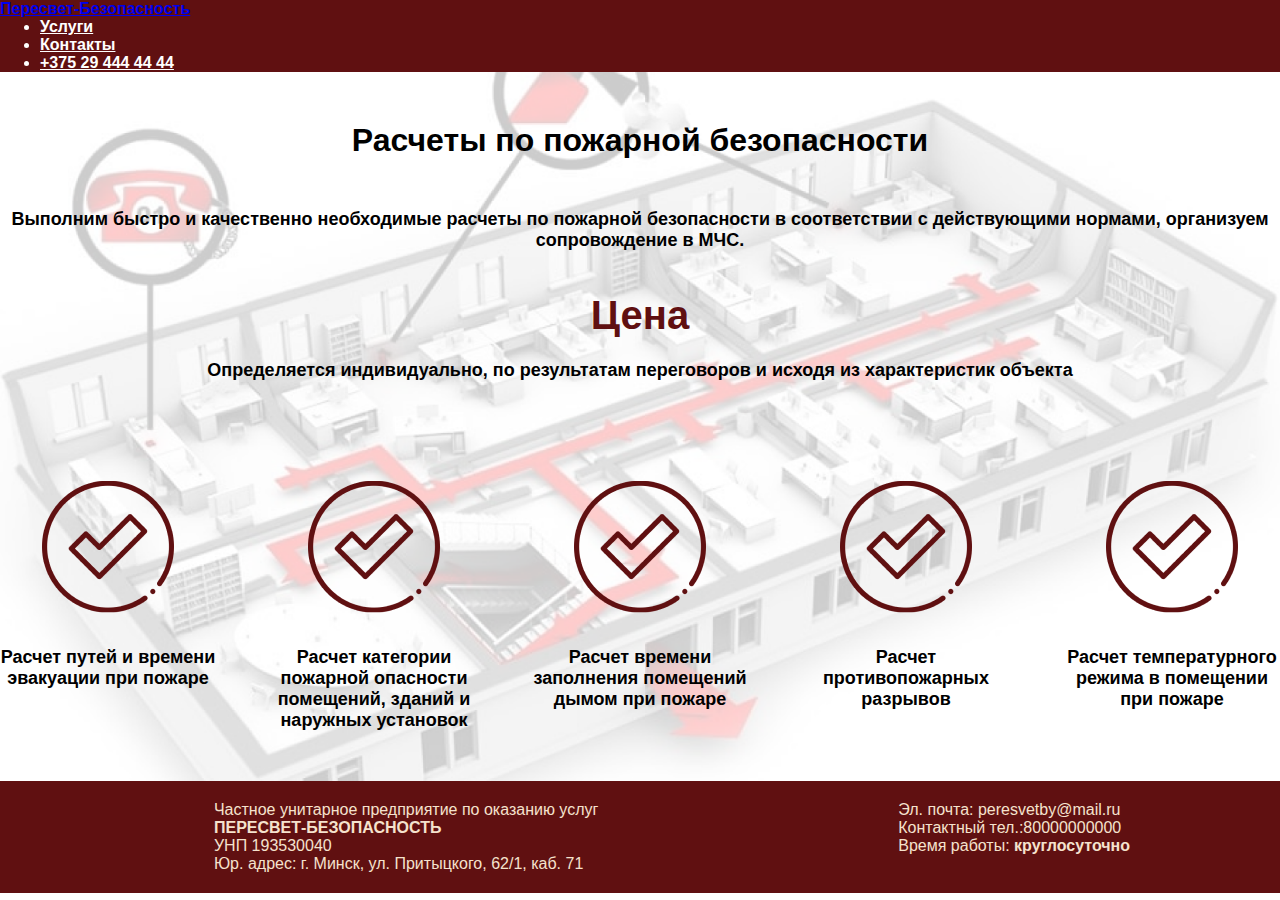
<file: raschety-po-pozharnoy-bezopasnosti.html>
<!DOCTYPE html>
<html>
<head>
	<meta charset="utf-8">
	<meta name="viewport" content="width=device-width, initial-scale=1">
	<title>Расчеты по пожарной безопасности</title>
	<link rel="stylesheet" type="text/css" href="style.css">
	<link rel="preconnect" href="https://fonts.gstatic.com">
<link href="https://fonts.googleapis.com/css2?family=Roboto&display=swap" rel="stylesheet">
<link href="https://cdn.jsdelivr.net/npm/bootstrap@5.0.1/dist/css/bootstrap.min.css" rel="stylesheet" integrity="sha384-+0n0xVW2eSR5OomGNYDnhzAbDsOXxcvSN1TPprVMTNDbiYZCxYbOOl7+AMvyTG2x" crossorigin="anonymous">
</head>
<body>

	<!-- header start -->
	<header>
		<div class="container">
    		<div class="d-flex flex-wrap justify-content-center py-2">
    			<div class="d-flex align-items-center mb-3 mb-md-0 me-md-auto">
					<b>
    				<a href="index.html" class="d-flex align-items-center mb-3 mb-md-0 me-md-auto text-white text-decoration-none">
         				<span class="fs-5">Пересвет-Безопасность</span>
      				</a>
    			</div>
     		 	<ul class="nav nav-pills">
       				<li class="nav-item"><a href="index.html#services" class="nav-link" aria-current="page">Услуги</a></li>
        			<!--<li class="nav-item"><a href="#" class="nav-link">О компании</a></li>-->
					<li class="nav-item"><a href="#footer" class="nav-link">Контакты</a></li>
					<li class="nav-item"><a href="tel:80294444444" class="nav-link">+375 29 444 44 44 </a></li>
				  </ul>
				</b>
				<div class="hamburger-menu">
					<input id="menu__toggle" type="checkbox"/>
					<label class="menu__btn" for="menu__toggle">
						<span></span>
					</label>
					<ul class="menu__box">
						<li><h3><a class="menu__item" href="index.html">ПЕРЕСВЕТ-БЕЗОПАСНОСТЬ</a></h3></li>
						<li><a class="menu__item" href="index.html#services">Услуги</a></li>
						<!--<li><a class="menu__item" href="#">О компании</a></li>-->
						<li><a class="menu__item" href="#footer">Контакты</a></li>
						<li><a class="menu__item" href="tel:80294444444">+375 29 444 44 44 </a></li>
					</ul>
				</div>
			</div>
  		</div>
	</header>
	<!-- header end-->

	<section class="raschet">
		<div class="container">
			<h1>Расчеты по пожарной безопасности</h1>
			<p>Выполним быстро и качественно необходимые расчеты по пожарной безопасности в соответствии с действующими нормами, организуем сопровождение в МЧС. </p>
			<h2>Цена</h2>
			<p>Определяется индивидуально, по результатам переговоров и исходя из характеристик объекта</p>
			<div class="raschet-main">
				<div>
					<img src="images/check.png" alt="check">
					<p>Расчет путей и времени эвакуации при пожаре</p>
				</div>
				<div>
					<img src="images/check.png" alt="check">
					<p>Расчет категории пожарной опасности помещений, зданий и наружных установок</p>
				</div>
				<div>
					<img src="images/check.png" alt="check">
					<p>Расчет времени заполнения помещений дымом при пожаре</p>
				</div>
				<div>
					<img src="images/check.png" alt="check">
					<p>Расчет противопожарных разрывов</p>
				</div>
				<div>
					<img src="images/check.png" alt="check">
					<p>Расчет температурного режима в помещении при пожаре</p>
				</div>
			</div>
		</div>
	</section>
    
    <footer id="footer">
            <div class="container">
                <div class="footer-content">
                    <div class="left">
                        <p>Частное унитарное предприятие по оказанию услуг</p>
                        <h4>ПЕРЕСВЕТ-БЕЗОПАСНОСТЬ</h4>
                        <p>УНП 193530040<br>Юр. адрес: г. Минск, ул. Притыцкого, 62/1, каб. 71</p>
                        
                    </div>
                    <div class="right">
                        <p>Эл. почта: peresvetby@mail.ru</p>
                        <p>Контактный тел.:80000000000</p>
                        <p>Время работы: <b>круглосуточно</b></p>
                    </div>
                </div>
            </div>
        </footer>
        
        <script src="https://cdn.jsdelivr.net/npm/bootstrap@5.0.1/dist/js/bootstrap.bundle.min.js" integrity="sha384-gtEjrD/SeCtmISkJkNUaaKMoLD0//ElJ19smozuHV6z3Iehds+3Ulb9Bn9Plx0x4" crossorigin="anonymous"></script>
        </body>
        </html>
</file>
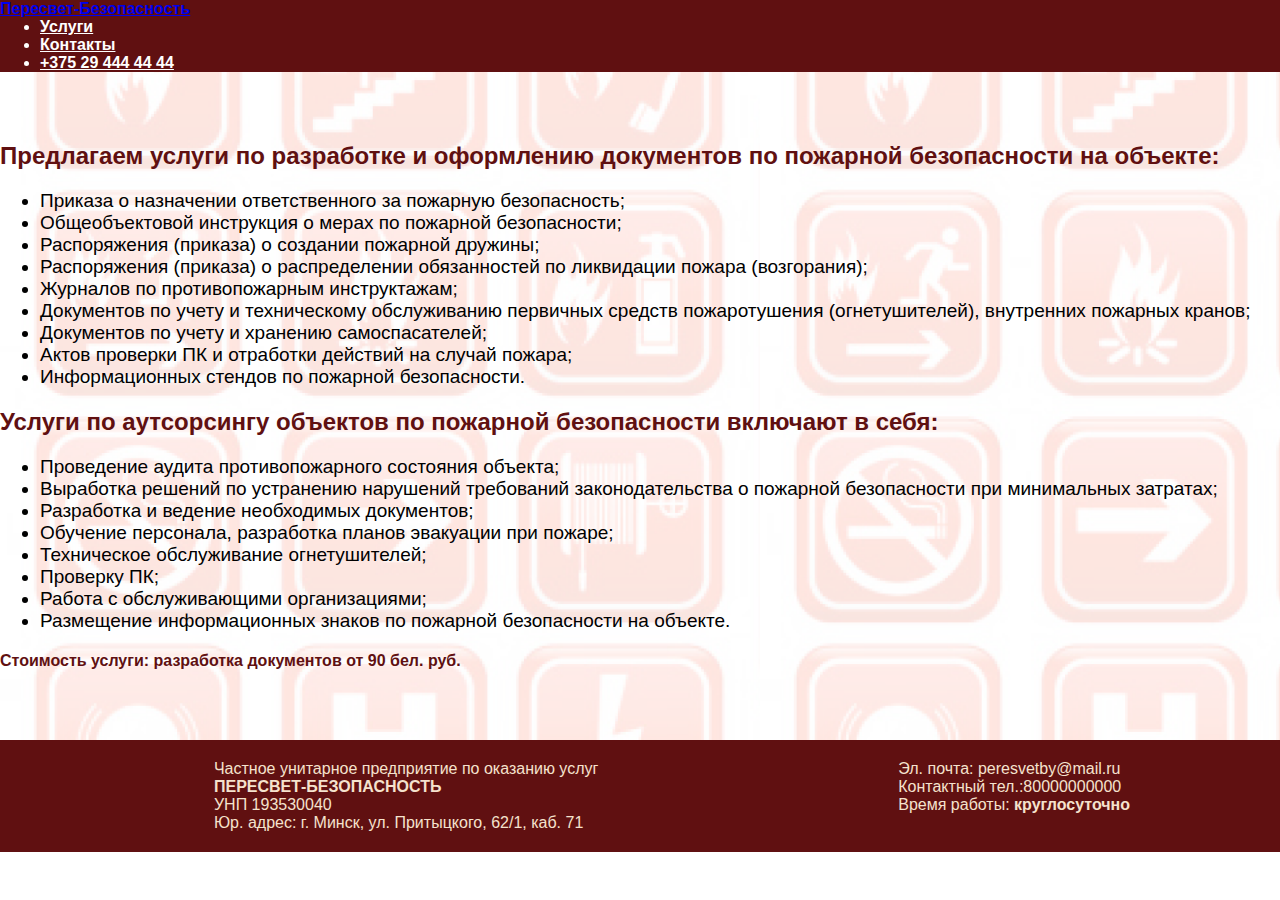
<file: razrabotka-dokumentov.html>
<!DOCTYPE html>
<html>
<head>
	<meta charset="utf-8">
	<meta name="viewport" content="width=device-width, initial-scale=1">
	<title>Разработка документов</title>
	<link rel="stylesheet" type="text/css" href="style.css">
	<link rel="preconnect" href="https://fonts.gstatic.com">
<link href="https://fonts.googleapis.com/css2?family=Roboto&display=swap" rel="stylesheet">
<link href="https://cdn.jsdelivr.net/npm/bootstrap@5.0.1/dist/css/bootstrap.min.css" rel="stylesheet" integrity="sha384-+0n0xVW2eSR5OomGNYDnhzAbDsOXxcvSN1TPprVMTNDbiYZCxYbOOl7+AMvyTG2x" crossorigin="anonymous">
</head>
<body>

	<!-- header start -->
	<header>
		<div class="container">
    		<div class="d-flex flex-wrap justify-content-center py-2">
    			<div class="d-flex align-items-center mb-3 mb-md-0 me-md-auto">
					<b>
    				<a href="index.html" class="d-flex align-items-center mb-3 mb-md-0 me-md-auto text-white text-decoration-none">
         				<span class="fs-5">Пересвет-Безопасность</span>
      				</a>
    			</div>
     		 	<ul class="nav nav-pills">
       				<li class="nav-item"><a href="index.html#services" class="nav-link" aria-current="page">Услуги</a></li>
        			<!--<li class="nav-item"><a href="#" class="nav-link">О компании</a></li>-->
					<li class="nav-item"><a href="#footer" class="nav-link">Контакты</a></li>
					<li class="nav-item"><a href="tel:80294444444" class="nav-link">+375 29 444 44 44 </a></li>
				  </ul>
				</b>
				<div class="hamburger-menu">
					<input id="menu__toggle" type="checkbox"/>
					<label class="menu__btn" for="menu__toggle">
						<span></span>
					</label>
					<ul class="menu__box">
						<li><h3><a class="menu__item" href="index.html">ПЕРЕСВЕТ-БЕЗОПАСНОСТЬ</a></h3></li>
						<li><a class="menu__item" href="index.html#services">Услуги</a></li>
						<!--<li><a class="menu__item" href="#">О компании</a></li>-->
						<li><a class="menu__item" href="#footer">Контакты</a></li>
						<li><a class="menu__item" href="tel:80294444444">+375 29 444 44 44 </a></li>
					</ul>
				</div>
			</div>
  		</div>
	</header>
	<!-- header end-->

	<section class="documents">
		<div class="container">
			<h2>Предлагаем услуги по разработке и оформлению документов по пожарной безопасности на объекте: </h2>
			<ul>
				<li>Приказа о назначении ответственного за пожарную безопасность;</li>
				<li>Общеобъектовой инструкция о мерах по пожарной безопасности;</li>
				<li>Распоряжения (приказа) о создании пожарной дружины;</li>
				<li>Распоряжения (приказа) о распределении обязанностей по ликвидации пожара  (возгорания);</li>
				<li>Журналов по противопожарным инструктажам;</li>
				<li>Документов по учету и техническому обслуживанию первичных средств пожаротушения (огнетушителей), внутренних пожарных кранов;</li>
				<li>Документов по учету  и  хранению самоспасателей;</li>
				<li>Актов проверки ПК и отработки действий на случай пожара;</li>
				<li>Информационных стендов по пожарной безопасности.</li>
			</ul>
			<h2>Услуги по аутсорсингу объектов по пожарной безопасности включают в себя:</h2>
			<ul>
				<li>Проведение аудита противопожарного состояния объекта;</li>
				<li>Выработка решений по устранению нарушений требований законодательства о  пожарной безопасности при минимальных затратах;</li>
				<li>Разработка и ведение необходимых документов;</li>
				<li>Обучение персонала, разработка планов эвакуации при пожаре; </li>
				<li>Техническое обслуживание огнетушителей;</li>
				<li>Проверку ПК;</li>
				<li>Работа с обслуживающими организациями;</li>
				<li>Размещение информационных знаков по пожарной безопасности на объекте.</li>
			</ul>
			<h4>Стоимость услуги: разработка документов от 90 бел. руб.</h4>
		</div>
	</section>
    
    <footer id="footer"> 
            <div class="container">
                <div class="footer-content">
                    <div class="left">
                        <p>Частное унитарное предприятие по оказанию услуг</p>
                        <h4>ПЕРЕСВЕТ-БЕЗОПАСНОСТЬ</h4>
                        <p>УНП 193530040<br>Юр. адрес: г. Минск, ул. Притыцкого, 62/1, каб. 71</p>
                        
                    </div>
                    <div class="right">
                        <p>Эл. почта: peresvetby@mail.ru</p>
                        <p>Контактный тел.:80000000000</p>
                        <p>Время работы: <b>круглосуточно</b></p>
                    </div>
                </div>
            </div>
        </footer>
        
        <script src="https://cdn.jsdelivr.net/npm/bootstrap@5.0.1/dist/js/bootstrap.bundle.min.js" integrity="sha384-gtEjrD/SeCtmISkJkNUaaKMoLD0//ElJ19smozuHV6z3Iehds+3Ulb9Bn9Plx0x4" crossorigin="anonymous"></script>
        </body>
        </html>
</file>
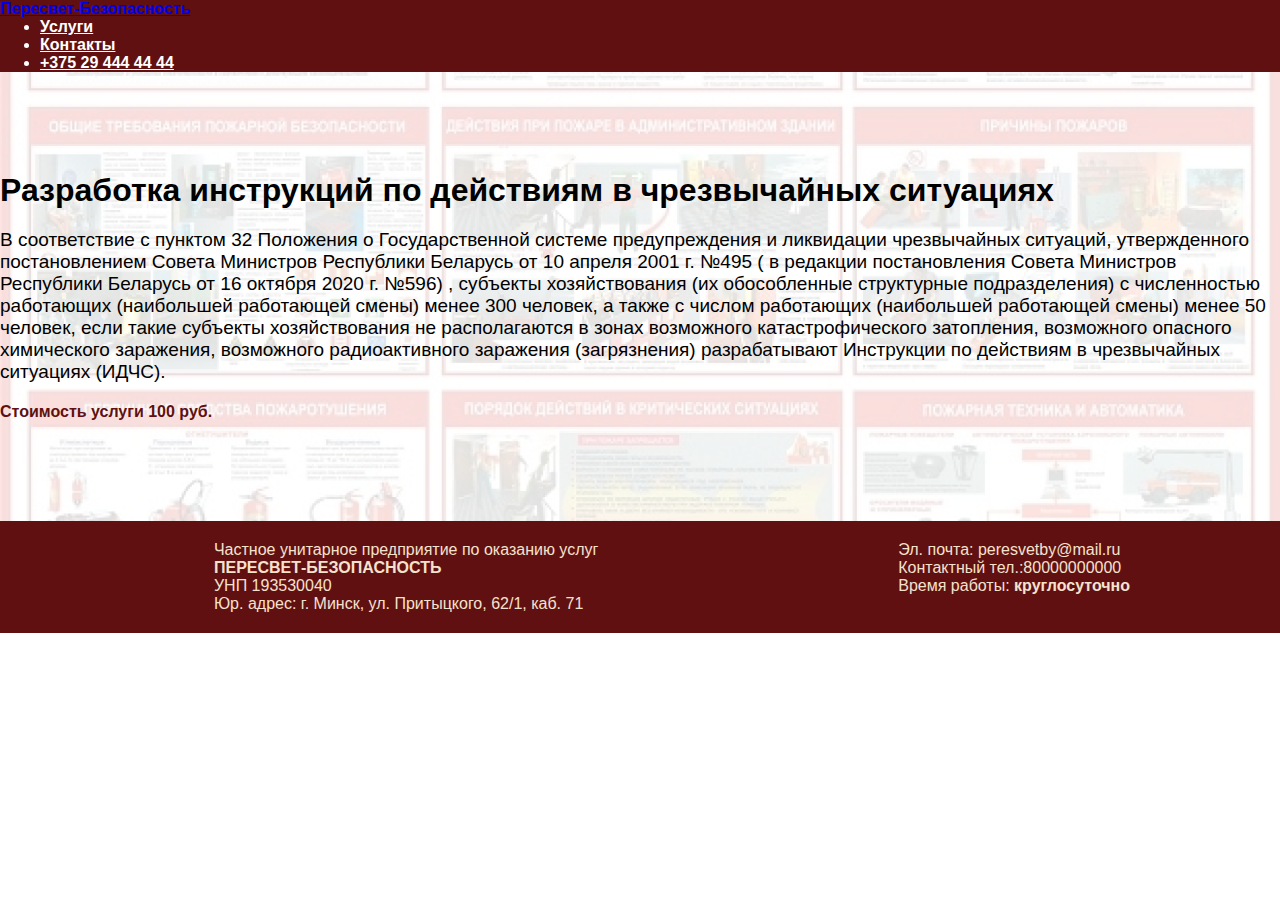
<file: razrabotka-IDCHS.html>
<!DOCTYPE html>
<html>
<head>
	<meta charset="utf-8">
	<meta name="viewport" content="width=device-width, initial-scale=1">
	<title>Разработка ИДЧС</title>
	<link rel="stylesheet" type="text/css" href="style.css">
	<link rel="preconnect" href="https://fonts.gstatic.com">
<link href="https://fonts.googleapis.com/css2?family=Roboto&display=swap" rel="stylesheet">
<link href="https://cdn.jsdelivr.net/npm/bootstrap@5.0.1/dist/css/bootstrap.min.css" rel="stylesheet" integrity="sha384-+0n0xVW2eSR5OomGNYDnhzAbDsOXxcvSN1TPprVMTNDbiYZCxYbOOl7+AMvyTG2x" crossorigin="anonymous">
</head>
<body>

	<!-- header start -->
	<header>
		<div class="container">
    		<div class="d-flex flex-wrap justify-content-center py-2">
    			<div class="d-flex align-items-center mb-3 mb-md-0 me-md-auto">
					<b>
    				<a href="index.html" class="d-flex align-items-center mb-3 mb-md-0 me-md-auto text-white text-decoration-none">
         				<span class="fs-5">Пересвет-Безопасность</span>
      				</a>
    			</div>
     		 	<ul class="nav nav-pills">
       				<li class="nav-item"><a href="index.html#services" class="nav-link" aria-current="page">Услуги</a></li>
        			<!--<li class="nav-item"><a href="#" class="nav-link">О компании</a></li>-->
					<li class="nav-item"><a href="#footer" class="nav-link">Контакты</a></li>
					<li class="nav-item"><a href="tel:80294444444" class="nav-link">+375 29 444 44 44 </a></li>
				  </ul>
				</b>
				<div class="hamburger-menu">
					<input id="menu__toggle" type="checkbox"/>
					<label class="menu__btn" for="menu__toggle">
						<span></span>
					</label>
					<ul class="menu__box">
						<li><h3><a class="menu__item" href="index.html">ПЕРЕСВЕТ-БЕЗОПАСНОСТЬ</a></h3></li>
						<li><a class="menu__item" href="index.html#services">Услуги</a></li>
						<!--<li><a class="menu__item" href="#">О компании</a></li>-->
						<li><a class="menu__item" href="#footer">Контакты</a></li>
						<li><a class="menu__item" href="tel:80294444444">+375 29 444 44 44 </a></li>
					</ul>
				</div>
			</div>
  		</div>
	</header>
	<!-- header end-->

	<section class="idchs">
			<div class="container">
				<h1>Разработка инструкций по действиям в чрезвычайных ситуациях</h1>
				<p>В соответствие с пунктом 32 Положения о Государственной системе предупреждения и ликвидации чрезвычайных ситуаций, утвержденного постановлением Совета Министров Республики Беларусь от 10 апреля 2001 г. №495 ( в редакции постановления Совета Министров Республики Беларусь от 16 октября 2020 г. №596) , субъекты хозяйствования (их обособленные структурные подразделения) с численностью работающих (наибольшей работающей смены) менее 300 человек, а также с числом работающих (наибольшей работающей смены) менее 50 человек, если такие субъекты хозяйствования не располагаются в зонах возможного катастрофического затопления, возможного опасного химического заражения, возможного радиоактивного заражения (загрязнения) разрабатывают Инструкции по действиям в чрезвычайных ситуациях (ИДЧС).</p>
				<h4>Стоимость услуги 100 руб.</h4>
			</div>
		</section>
    
    <footer id="footer">
            <div class="container">
                <div class="footer-content">
                    <div class="left">
                        <p>Частное унитарное предприятие по оказанию услуг</p>
                        <h4>ПЕРЕСВЕТ-БЕЗОПАСНОСТЬ</h4>
                        <p>УНП 193530040<br>Юр. адрес: г. Минск, ул. Притыцкого, 62/1, каб. 71</p>
                        
                    </div>
                    <div class="right">
                        <p>Эл. почта: peresvetby@mail.ru</p>
                        <p>Контактный тел.:80000000000</p>
                        <p>Время работы: <b>круглосуточно</b></p>
                    </div>
                </div>
            </div>
        </footer>
        
        <script src="https://cdn.jsdelivr.net/npm/bootstrap@5.0.1/dist/js/bootstrap.bundle.min.js" integrity="sha384-gtEjrD/SeCtmISkJkNUaaKMoLD0//ElJ19smozuHV6z3Iehds+3Ulb9Bn9Plx0x4" crossorigin="anonymous"></script>
        </body>
        </html>
</file>
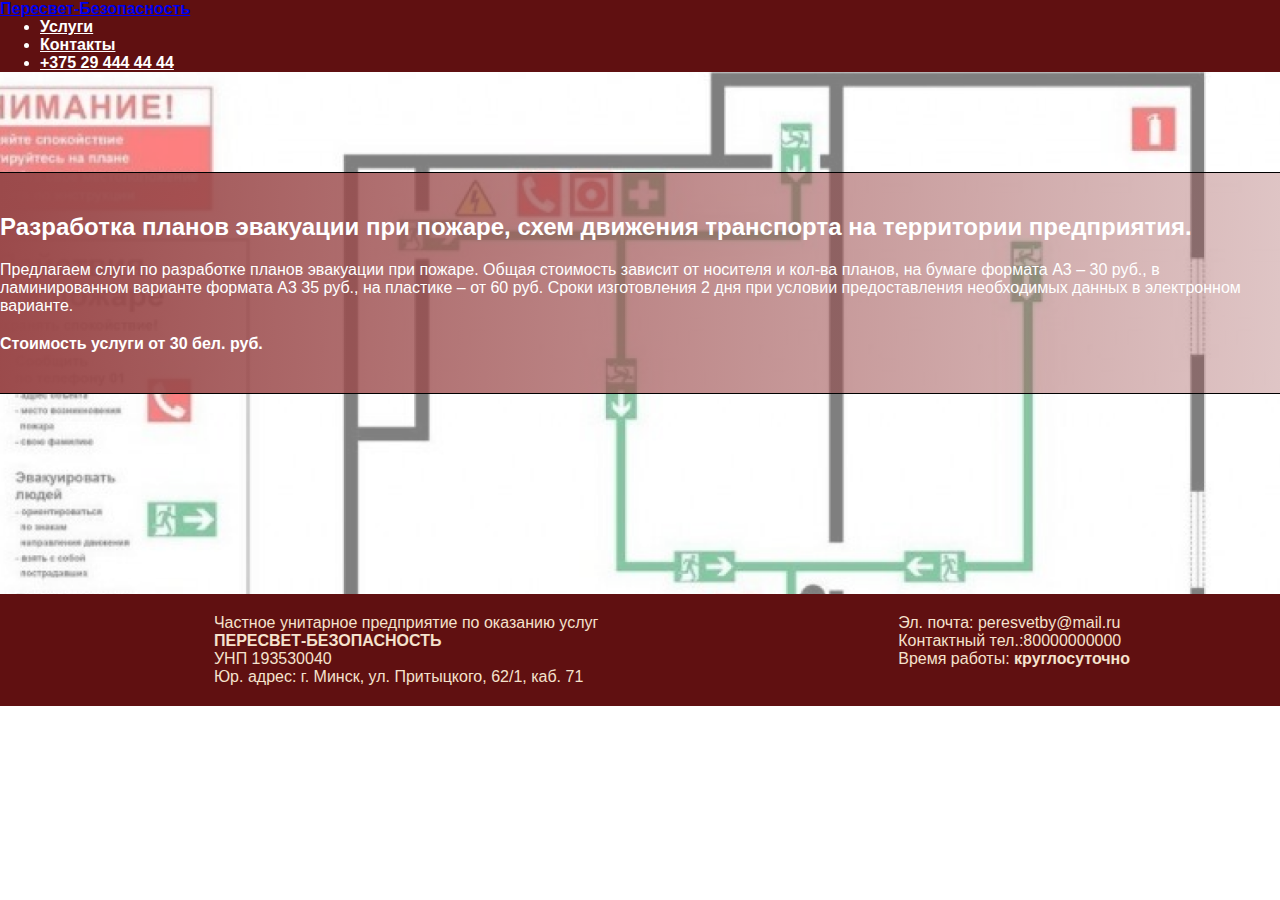
<file: razrabotka-planov-evakuatsii.html>
<!DOCTYPE html>
<html>
<head>
	<meta charset="utf-8">
	<meta name="viewport" content="width=device-width, initial-scale=1">
	<title>Разработка планов эвакуации</title>
	<link rel="stylesheet" type="text/css" href="style.css">
	<link rel="preconnect" href="https://fonts.gstatic.com">
<link href="https://fonts.googleapis.com/css2?family=Roboto&display=swap" rel="stylesheet">
<link href="https://cdn.jsdelivr.net/npm/bootstrap@5.0.1/dist/css/bootstrap.min.css" rel="stylesheet" integrity="sha384-+0n0xVW2eSR5OomGNYDnhzAbDsOXxcvSN1TPprVMTNDbiYZCxYbOOl7+AMvyTG2x" crossorigin="anonymous">
</head>
<body>

	<!-- header start -->
	<header>
		<div class="container">
    		<div class="d-flex flex-wrap justify-content-center py-2">
    			<div class="d-flex align-items-center mb-3 mb-md-0 me-md-auto">
					<b>
    				<a href="index.html" class="d-flex align-items-center mb-3 mb-md-0 me-md-auto text-white text-decoration-none">
         				<span class="fs-5">Пересвет-Безопасность</span>
      				</a>
    			</div>
     		 	<ul class="nav nav-pills">
       				<li class="nav-item"><a href="index.html#services" class="nav-link" aria-current="page">Услуги</a></li>
        			<!--<li class="nav-item"><a href="#" class="nav-link">О компании</a></li>-->
					<li class="nav-item"><a href="#footer" class="nav-link">Контакты</a></li>
					<li class="nav-item"><a href="tel:80294444444" class="nav-link">+375 29 444 44 44 </a></li>
				  </ul>
				</b>
				<div class="hamburger-menu">
					<input id="menu__toggle" type="checkbox"/>
					<label class="menu__btn" for="menu__toggle">
						<span></span>
					</label>
					<ul class="menu__box">
						<li><h3><a class="menu__item" href="index.html">ПЕРЕСВЕТ-БЕЗОПАСНОСТЬ</a></h3></li>
						<li><a class="menu__item" href="index.html#services">Услуги</a></li>
						<!--<li><a class="menu__item" href="#">О компании</a></li>-->
						<li><a class="menu__item" href="#footer">Контакты</a></li>
						<li><a class="menu__item" href="tel:80294444444">+375 29 444 44 44 </a></li>
					</ul>
				</div>
			</div>
  		</div>
	</header>
	<!-- header end-->

	<section class="evakuatsia">
		<div class="evakuatsia-main">
			<div class="container">
				<h2>Разработка планов эвакуации при пожаре, схем движения транспорта на территории предприятия.</h2>
				<p>Предлагаем слуги по разработке планов эвакуации при пожаре. Общая стоимость зависит от носителя и кол-ва планов, на бумаге формата А3 – 30 руб., в ламинированном варианте формата А3 35 руб., на пластике – от 60 руб. Сроки изготовления 2 дня при условии предоставления необходимых данных в электронном варианте.</p>
				<h4>Стоимость услуги от 30 бел. руб.</h4>
			</div>
		</div>
	</section>
    
    <footer id="footer">
            <div class="container">
                <div class="footer-content">
                    <div class="left">
                        <p>Частное унитарное предприятие по оказанию услуг</p>
                        <h4>ПЕРЕСВЕТ-БЕЗОПАСНОСТЬ</h4>
                        <p>УНП 193530040<br>Юр. адрес: г. Минск, ул. Притыцкого, 62/1, каб. 71</p>
                        
                    </div>
                    <div class="right">
                        <p>Эл. почта: peresvetby@mail.ru</p>
                        <p>Контактный тел.:80000000000</p>
                        <p>Время работы: <b>круглосуточно</b></p>
                    </div>
                </div>
            </div>
        </footer>
        
        <script src="https://cdn.jsdelivr.net/npm/bootstrap@5.0.1/dist/js/bootstrap.bundle.min.js" integrity="sha384-gtEjrD/SeCtmISkJkNUaaKMoLD0//ElJ19smozuHV6z3Iehds+3Ulb9Bn9Plx0x4" crossorigin="anonymous"></script>
        </body>
        </html>
</file>
<file: style.css>
* {
   margin: 0;
   box-sizing: border-box;
}
body {
   font-family: 'Montserrat Alternates', sans-serif;
   margin: 0 auto;
}
.post-wrap {
   max-width: 1120px;
   margin: 0 auto;
   display: flex;
   justify-content: center;
   flex-wrap: wrap;
}
.post-item {
   padding: 15px;
   cursor: pointer;
}
.post-item * {
   transition: .3s linear;
}
.item-content {
   background: #601011;
   padding: 40px;
   height: 100%;
}
.item-icon {
   margin-bottom: 20px;
}
.item-icon:before {
   content: "";
   font-family: FontAwesome;
   color: #F09EA3;
   font-size: 50px;
   line-height: 1;
}
.item-icon.fire2:before {
   content: "\f134";
}
.item-icon.list:before {
   content: "\f00b";
}
.item-icon.fire1:before {
   content: "\f2c5";
}
.item-icon.fire:before {
   content: "\f06d";
}
.item-icon.warning:before {
   content: "\f0f6";
}
.item-icon.pencil:before {
   content: "\f044";
}
.item-icon.object:before {
   content: "\f247";
}
.item-icon.child:before {
   content: "\f1ae";
}

.post-item:hover .item-icon, .post-item:hover .item-body h3, .post-item:hover .item-body p {
   transform: translateY(-8px);
}
.item-body {
   color: #F5E2CD;
   font-size: 14px;
}
.item-body h3 {
   font-weight: 500;
   margin-bottom: 15px;
   transition-delay: .05s;
   font-size: 1.5em;
}
.item-body p {
   transition-delay: .1s;
}
.item-footer {
   padding-top: 15px;
}
.link {
   text-decoration: none;
   display: inline-block;
   overflow: hidden;
   position: relative;
   padding-right: 30px;
   font-size: 12px;
   text-transform: uppercase;
   font-weight: 600;
   color: #F5E2CD;
}
.link:before {
   content: "";
   position: absolute;
   top: 0;
   left: 0;
   width: 100%;
   bottom: 0;
   height: .125rem;
   margin: auto;
   background: #F09EA3;
   transform: scaleX(.2);
   transform-origin: left center;
   z-index: 0;
   transition: .6s cubic-bezier(.6, .01, 0, 1);
}
.link span {
   display: inline-block;
   position: relative;
   transform: translateX(-200%);
   transition: .6s cubic-bezier(.6, .01, 0, 1);
}
	.link span:hover{
		color: white;
	}
.post-item:hover .link span {
   transform: translateX(0%);
}
.post-item:hover .link:before {
   transform-origin: right center;
}
@media (min-width: 768px) {
   .post-item {
      flex-basis: 50%;
      flex-shrink: 0;
   }
}
@media (min-width: 960px) {
   .post-item {
      flex-basis: 33.333333333%;
   }
}
.nav-link:hover{
	color: #601011 !important;
	background-color: #F5E2CD !important;
}
.nav-link{
	color: white !important;
}
header{
	background: #601011;
	color: #ffffff;
	margin: 0;
}
header p{
	color: #ffffff;
	margin: 0;
	padding: 0;
}
.container2{
	max-width: 1100px;
	margin: 0 auto
}
.main{
	padding: 100px 0;
	background-image: url(images/back.png);
	background-position: 0% 0%;
	background-size: 100% auto;
	background-repeat: no-repeat;
}

.main h2{
	font-weight: 900;
	font-size: 35px;
	text-shadow: 0px 4px 4px rgba(0, 0, 0, 0.25);
	color: #000;
}
.main p{
	font-weight: 800;
	font-size: 23px;
	line-height: 30px;
	padding: 20px 0;
	color: #000000;
	margin-bottom: 40px;
}
.main a{
	background: #601011;
	border: 3px solid #FFFFFF;
	font-weight: 900;
	font-size: 23px;
	line-height: 43px;
	color: #FFFFFF;
	text-shadow: 0px 4px 4px rgba(0, 0, 0, 0.25);
	box-shadow: 0px 4px 4px rgba(0, 0, 0, 0.25);
	border-radius: 15px;
	padding: 15px 35px;
}
.main a:hover{
	color: #601011;
	background-color: #FFFFFF;
	border-color: #601011;
}
.main-content{
	
	text-align: left;
}
.left{
	margin-left: 5%;
	max-width: 60%;
}
.services{
	padding: 50px 0;
	text-align: center;
}
.feedback{ 
	background-color: #EEEFF1; 
	padding: 100px 0;
	text-align: center; 
	margin-top: 50px; 
} 
.feedback h1{
	margin-bottom: 50px; 
	font-weight: 500; 
	font-size: 32px;
}
.feedback p { 
	display: inline-block; 
	width: 50%; 
	margin-bottom: 57px; 
	color: #727272;
	font-size: 16px; 
	line-height: 26px; 
} 
.feedback input{ 
	width: 49%; 
	padding: 18px 20px;
	margin-bottom: 38px;
	color: #5F5D5D;
	font-size: 14px; 
	border: none; 
	outline: none; 
}
.feedback form { 
	margin: 0 auto; 
	width: 50%; 
	display: flex;
	flex-wrap: wrap; 
	justify-content: space-between; 
} 

.feedback textarea { 
	width: 100%; 
	border: none; 
	outline: none;
	padding: 18px 20px;
	color: #5F5D5D;
	font-size: 14px;  
	height: 175px;
	resize: none;
	margin-bottom: 50px;
}
button{ 
	display: block;
	margin: 0 auto !important; 
	color: #F5E2CD; 
	font-size: 14px; 
	padding: 10px 30px;
	background: #601011;
	border: none; 
	outline: none; 
}  
footer{
	padding: 20px 0;
	background-color: #601011;
	color: #F5E2CD;
}
.footer-content{
	display: flex;
	justify-content: space-around;
	flex-wrap: wrap;
}
.footer-content p{
	margin: 0;
}
.choise{
	background: white;
}
.choise h2{
	text-align: center;
	padding-top: 40px;
}
.why{
	margin-top: 50px;
	display: flex;
	justify-content: center;
	flex-wrap: wrap;
}
.why-item{
	flex-basis: 25%;
	text-align: center
}
.why div{
	padding: 20px;
}
.why h3{
	padding: 20px 0;
	font-weight: bold;
	font-size: 23px;
}
.item-opt-block{
	display: grid;
	grid-template-columns: 1fr 1fr;
	grid-column-gap: 100px;
	grid-row-gap: 10px;
	padding: 100px 0;
}
.item-opt-block h1{
	color: #601011;
	text-shadow: 0px 4px 4px rgba(0, 0, 0, 0.25);
	font-weight: 900;
	font-size: 50px;
	margin-bottom: 0;
}
.opt-back{
	background-image: url(images/opt-back.png);
	background-position: 50% 50%;
	background-size: 100% auto;
	background-repeat: no-repeat;
}
.opt-h1{
	text-align: center;
	padding: 50px 0;
}
.raschet{
	background-image: url(images/back2.png);
	background-position: 0% 50%;
	background-size: 100% auto;
	background-repeat: no-repeat;
	padding: 50px 0;
	text-align: center;
	font-weight: 700;
}
.raschet-main{
	display: grid;
	grid-template-columns: repeat(auto-fit, minmax(150px, 1fr));
	grid-column-gap: 50px;
	margin-top: 100px;
}
.raschet-main p{
	padding-top: 30px;
}
.raschet h1{
	padding-bottom: 50px;
}
.raschet h2{
	font-weight: 900;
	font-size: 40px;
	line-height: 49px;	
	color: #601011;
	padding: 40px 0 20px 0;
}
.raschet p{
	font-size: 18px;
}
.provedenie,.podgotovka{
	display: grid;
	grid-template-columns: 400px 1fr 100px;
}
.provedenie-back{
	background-image: url(images/back3.png);
	background-position: 0% 0%;
	background-size: 100% auto;
}
.provedenie-main, .podgotovka-main{
	padding: 50px;
}
.provedenie-main p,.provedenie-main li, .podgotovka-main p, .podgotovka-main li{
	padding: 20px 0;
	font-size: 18px;
	font-weight: 600;
}
.provedenie-main .provedenie-red, .podgotovka-main .provedenie-red{
	color: #601011;
	font-weight: 700;
	font-size: 19px;
}
.provedenie-main .provedenie-black{
	font-weight: 800;
}
.podgotovka-back{
	background-image: url(images/chek-list.png),url(images/back4.png);
	background-repeat: no-repeat;
	background-size: 100% auto, 100% 100%;
	background-position: 0% 100%, 0% 0%;
}
.podgotovka-main p{
	padding: 10px 0;
	margin-bottom: 10px;
}
.podgotovka-main li{
	margin-bottom: 0;
	padding: 5px 0;
}
.evakuatsia{
	padding: 100px 0 200px 0;
	background-image: url(images/back5.png);
	background-position: 0% 20%;
	background-size: 100% auto;
	background-repeat: no-repeat;
}
.evakuatsia-main{
	background: linear-gradient(92.4deg, #9B4A4B 0%, rgba(96, 16, 17, 0) 146.62%);
	padding: 40px 0;
	border-bottom: 1px solid #000000;
	border-top: 1px solid #000000;
	color:white;
}
.evakuatsia-main p, .idchs p,  .shtori p{
	padding: 20px 0;
}
.idchs{
	padding: 100px 0;
	background-image: url(images/back6.png);
	background-position: 0% 100%;
	background-size: 100% auto;
	background-repeat: repeat-y;
	margin: 0;
}
.idchs h4,  .shtori h4{
	color: #601011;
	font-weight: 700;
}
.idchs p, .shtori p, .shtori li, .optimization p, .documents ul{
	font-size: 19px;
}
.shtori{
	padding: 50px 0;
	background-image: url(images/back7.png);
	background-position: 50% 0%;
	background-size: 100% auto;
	background-repeat: no-repeat;
}
.shtori-col{
	display: grid;
	grid-template-columns: 1fr 1fr;
	grid-column-gap: 100px;
}
.shtori-col li{
	padding-bottom: 20px;
}
.documents{
	padding: 50px 0;
	background-image: url(images/back8.png);
	background-position: 0% 0%;
	background-size: auto 100%;
}
.documents h2, .documents h4{
	color: #601011;
	padding: 20px 0;
}
.hamburger-menu{
    display: none;
} 
@media (max-width:1100px){
	.main{
		background-repeat: repeat-y;
	}
}
@media(max-width: 905px){
	.documents{
		background-size: auto 50%;
	}
    
	  .provedenie,.podgotovka{
		display: grid;
		grid-template-columns: 300px 1fr 100px;
	}
}
@media (max-width:770px){
	footer{
		text-align: center;
	}
	.footer-content div{
		padding: 10px 0;
	}
	.left{
		max-width: 100%;
		text-align: center;
		margin: 0 10px;
	}
	.provedenie,.podgotovka{
		display: grid;
		grid-template-columns: 2fr 3fr 1fr;
	}
}
@media (max-width:767px){
	header .nav{
        display: none;
    }
    .hamburger-menu{
        display: block;
    }
    #menu__toggle {
        opacity: 0;
      }
      /* стилизуем кнопку */
      .menu__btn {
        display: flex; /* используем flex для центрирования содержимого */
        align-items: center;  /* центрируем содержимое кнопки */
        position: fixed;
        top: 20px;
        left: 10px;
        width: 26px;
        height: 26px;
        cursor: pointer;
        z-index: 1;
      }
      /* добавляем "гамбургер" */
      .menu__btn > span, .menu__btn > span::before, .menu__btn > span::after {
        display: block;
        position: absolute;
        width: 100%;
        height: 3px;
        background-color: #FFFFFF;
      }
      .menu__btn > span::before {
        content: '';
        top: -8px;
      }
      .menu__btn > span::after {
        content: '';
        top: 8px;
      }
      /* контейнер меню */
      .menu__box {
        display: block;
        position: fixed;
        visibility: hidden;
        top: 0;
        left: -100%;
        width: 50%;
        height: 100%;
        margin: 0;
        padding: 40px 0;
        list-style: none;
        text-align: left;
        background-color: rgba(96, 16, 17, 0.8);
        box-shadow: 1px 0px 6px rgba(0, 0, 0, .2);
      }
      /* элементы меню */
      .menu__item {
        display: block;
        padding: 12px 24px;
        color:white;
        font-size: 20px;
        font-weight: 600;
        text-decoration: none;
      }
      .menu__item:hover {
        background-color: #CFD8DC;
      }
      
      #menu__toggle:checked ~ .menu__btn > span {
        transform: rotate(45deg);
      }
      #menu__toggle:checked ~ .menu__btn > span::before {
        top: 0;
        transform: rotate(0);
      }
      #menu__toggle:checked ~ .menu__btn > span::after {
        top: 0;
        transform: rotate(90deg);
      }
      #menu__toggle:checked ~ .menu__box {
        visibility: visible;
        left: 0;
      }
      .menu__btn > span,
      .menu__btn > span::before,
      .menu__btn > span::after {
        transition-duration: .25s;
      }
      .menu__box {
        transition-duration: .25s;
      }
      .menu__item {
        transition-duration: .25s;
	  }
	  .fs-5{
		  margin-top: 10px
	  }
}
@media(max-width: 600px){
	.feedback form{
		width: 80%;
	}
	.item-opt-block{
		grid-template-columns: 1fr;
	}
	.documents{
		background-size: auto 20%;
	}
}
</file>
